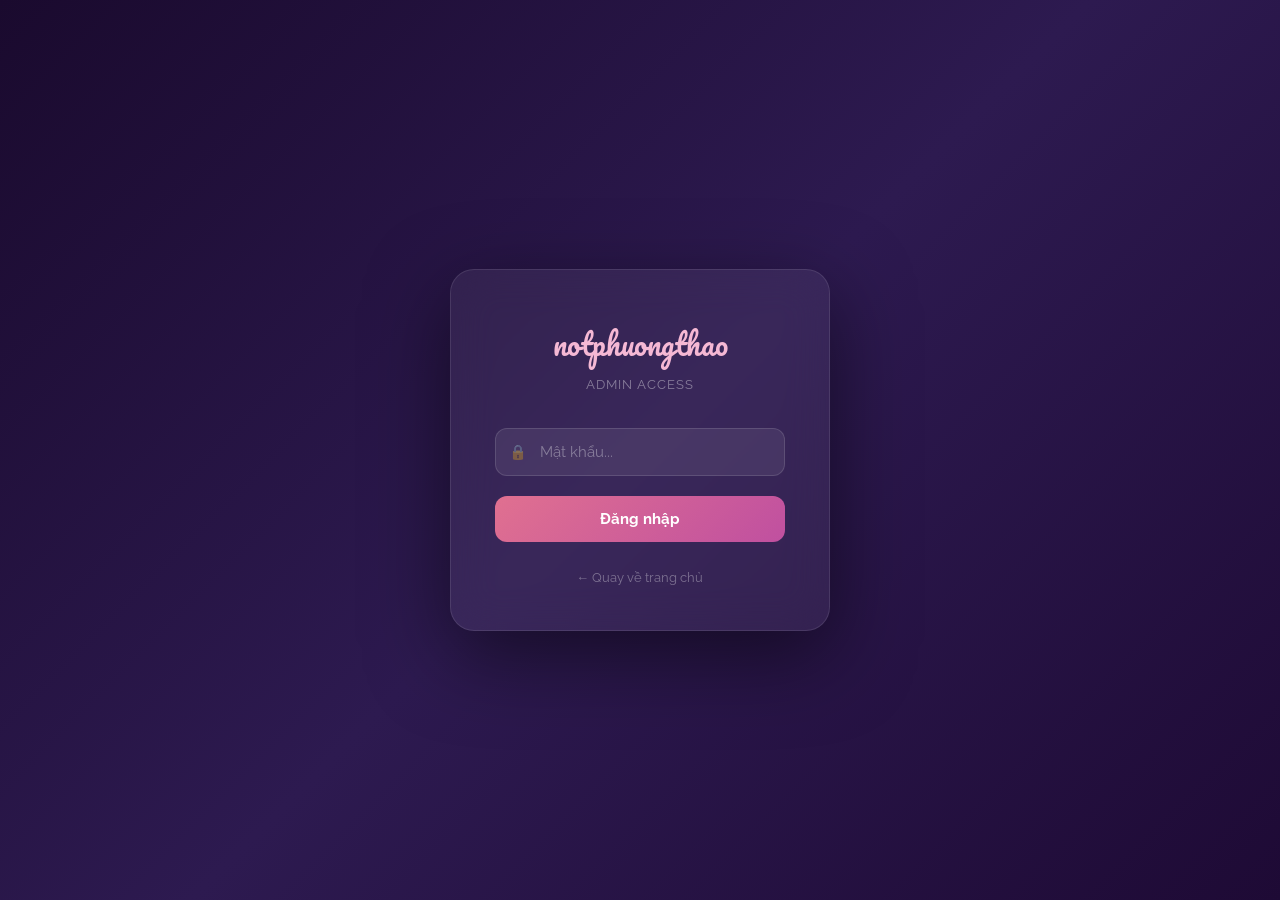
<file: login.html>
<!DOCTYPE html>
<html lang="vi">
<head>
  <meta charset="UTF-8" />
  <meta name="viewport" content="width=device-width, initial-scale=1.0" />
  <title>Đăng nhập · notphuongthao</title>
  <link href="https://fonts.googleapis.com/css2?family=Pacifico&family=Raleway:wght@400;600;700&display=swap" rel="stylesheet" />
  <style>
    *, *::before, *::after { box-sizing: border-box; margin: 0; padding: 0; }

    body {
      font-family: 'Raleway', sans-serif;
      min-height: 100vh;
      display: flex;
      align-items: center;
      justify-content: center;
      background: linear-gradient(135deg, #1a0a2e 0%, #2d1a50 50%, #1e0a35 100%);
      padding: 20px;
    }

    .login-card {
      background: rgba(255,255,255,0.06);
      backdrop-filter: blur(20px);
      border: 1px solid rgba(255,255,255,0.1);
      border-radius: 24px;
      padding: 48px 44px 44px;
      width: 100%;
      max-width: 380px;
      text-align: center;
      box-shadow: 0 24px 80px rgba(0,0,0,0.5);
    }

    .login-logo {
      font-family: 'Pacifico', cursive;
      font-size: 1.8rem;
      color: #f5b8d4;
      margin-bottom: 8px;
      display: block;
      text-decoration: none;
    }

    .login-sub {
      font-size: 0.82rem;
      color: rgba(255,255,255,0.4);
      margin-bottom: 36px;
      letter-spacing: 1px;
    }

    .input-wrap {
      position: relative;
      margin-bottom: 16px;
    }

    .input-wrap input {
      width: 100%;
      padding: 14px 16px 14px 44px;
      background: rgba(255,255,255,0.08);
      border: 1.5px solid rgba(255,255,255,0.12);
      border-radius: 12px;
      color: #fff;
      font-family: 'Raleway', sans-serif;
      font-size: 0.95rem;
      outline: none;
      transition: border-color 0.2s, background 0.2s;
    }

    .input-wrap input::placeholder { color: rgba(255,255,255,0.35); }
    .input-wrap input:focus {
      border-color: #e07090;
      background: rgba(255,255,255,0.12);
    }

    .input-wrap .icon {
      position: absolute;
      left: 14px;
      top: 50%;
      transform: translateY(-50%);
      color: rgba(255,255,255,0.35);
      font-size: 0.9rem;
      pointer-events: none;
    }

    .btn-login {
      width: 100%;
      padding: 14px;
      background: linear-gradient(135deg, #e07090, #c050a0);
      border: none;
      border-radius: 12px;
      color: #fff;
      font-family: 'Raleway', sans-serif;
      font-size: 0.95rem;
      font-weight: 700;
      cursor: pointer;
      transition: opacity 0.2s, transform 0.15s;
      margin-top: 4px;
    }
    .btn-login:hover  { opacity: 0.9; transform: translateY(-1px); }
    .btn-login:active { transform: translateY(0); }

    .error-msg {
      font-size: 0.82rem;
      color: #ff8fa8;
      margin-top: 12px;
      display: none;
    }
    .error-msg.show { display: block; }

    .back-link {
      display: inline-block;
      margin-top: 28px;
      font-size: 0.8rem;
      color: rgba(255,255,255,0.35);
      text-decoration: none;
      transition: color 0.2s;
    }
    .back-link:hover { color: rgba(255,255,255,0.65); }
  </style>
</head>
<body>

<div class="login-card">
  <a href="index.html" class="login-logo">notphuongthao</a>
  <p class="login-sub">ADMIN ACCESS</p>

  <form id="loginForm">
    <div class="input-wrap">
      <span class="icon">🔒</span>
      <input type="password" id="passInput" placeholder="Mật khẩu..." autocomplete="current-password" required />
    </div>
    <button type="submit" class="btn-login">Đăng nhập</button>
    <p class="error-msg" id="errMsg">Sai mật khẩu rồi! Thử lại nhé 🙈</p>
  </form>

  <a href="index.html" class="back-link">← Quay về trang chủ</a>
</div>

<script>
  const ADMIN_KEY   = 'npt_isAdmin';
  const PASS_KEY    = 'npt_adminPass';
  const DEFAULT_PASS = '14101999';

  // Already logged in → redirect immediately
  if (localStorage.getItem(ADMIN_KEY) === '1') {
    location.href = 'index.html';
  }

  document.getElementById('loginForm').addEventListener('submit', e => {
    e.preventDefault();
    const pass    = document.getElementById('passInput').value;
    const correct = localStorage.getItem(PASS_KEY) || DEFAULT_PASS;
    if (pass === correct) {
      localStorage.setItem(ADMIN_KEY, '1');
      location.href = 'index.html';
    } else {
      document.getElementById('errMsg').classList.add('show');
      document.getElementById('passInput').value = '';
      document.getElementById('passInput').focus();
    }
  });
</script>
</body>
</html>
</file>
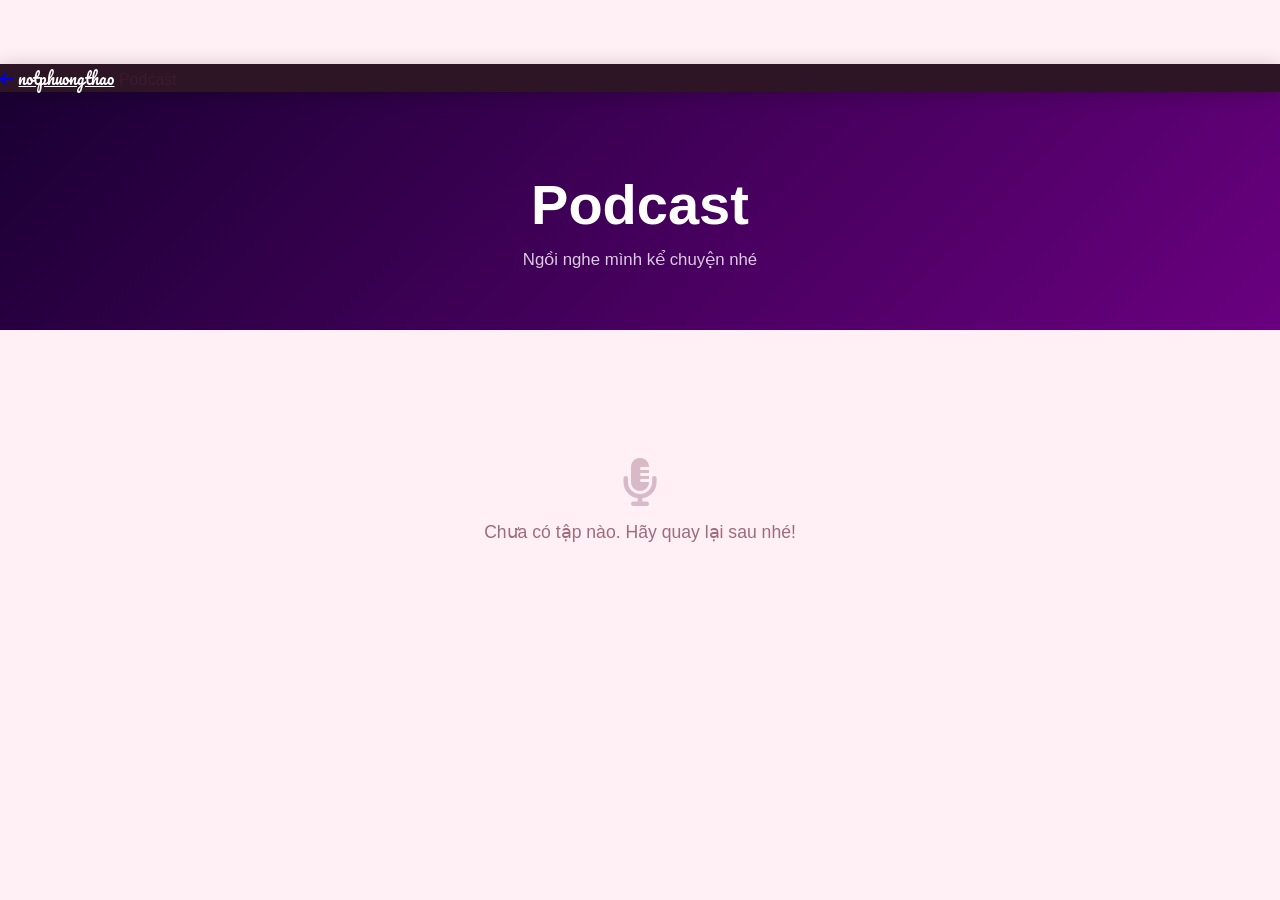
<file: podcast.html>
<!DOCTYPE html>
<html lang="vi">
<head>
  <meta charset="UTF-8" />
  <meta name="viewport" content="width=device-width, initial-scale=1.0" />
  <title>Podcast — notphuongthao</title>
  <link rel="stylesheet" href="style.css" />
  <link href="https://fonts.googleapis.com/css2?family=Pacifico&family=Raleway:wght@300;400;600;700;900&family=Playfair+Display:ital,wght@0,400;0,700;1,400&display=swap" rel="stylesheet" />
  <link rel="stylesheet" href="https://cdnjs.cloudflare.com/ajax/libs/font-awesome/6.5.0/css/all.min.css" />
</head>
<body class="sub-page">

  <!-- Sub-page Header -->
  <header class="sub-header">
    <a href="index.html" class="sub-back"><i class="fas fa-arrow-left"></i></a>
    <a href="index.html" class="sub-logo sig-script">notphuongthao</a>
    <span class="sub-page-label">Podcast</span>
  </header>

  <!-- Hero Banner -->
  <section class="sub-hero sub-hero--podcast">
    <div class="sub-hero-content">
      <h1 class="sub-hero-title">Podcast</h1>
      <p class="sub-hero-sub">Ngồi nghe mình kể chuyện nhé</p>
    </div>
  </section>

  <!-- Episode List -->
  <main class="sub-main">
    <div class="episode-list" id="episodeList"></div>
    <div class="empty-state hidden" id="emptyState">
      <i class="fas fa-microphone-alt"></i>
      <p>Chưa có tập nào. Hãy quay lại sau nhé!</p>
    </div>
  </main>

  <script src="pages.js"></script>
</body>
</html>
</file>
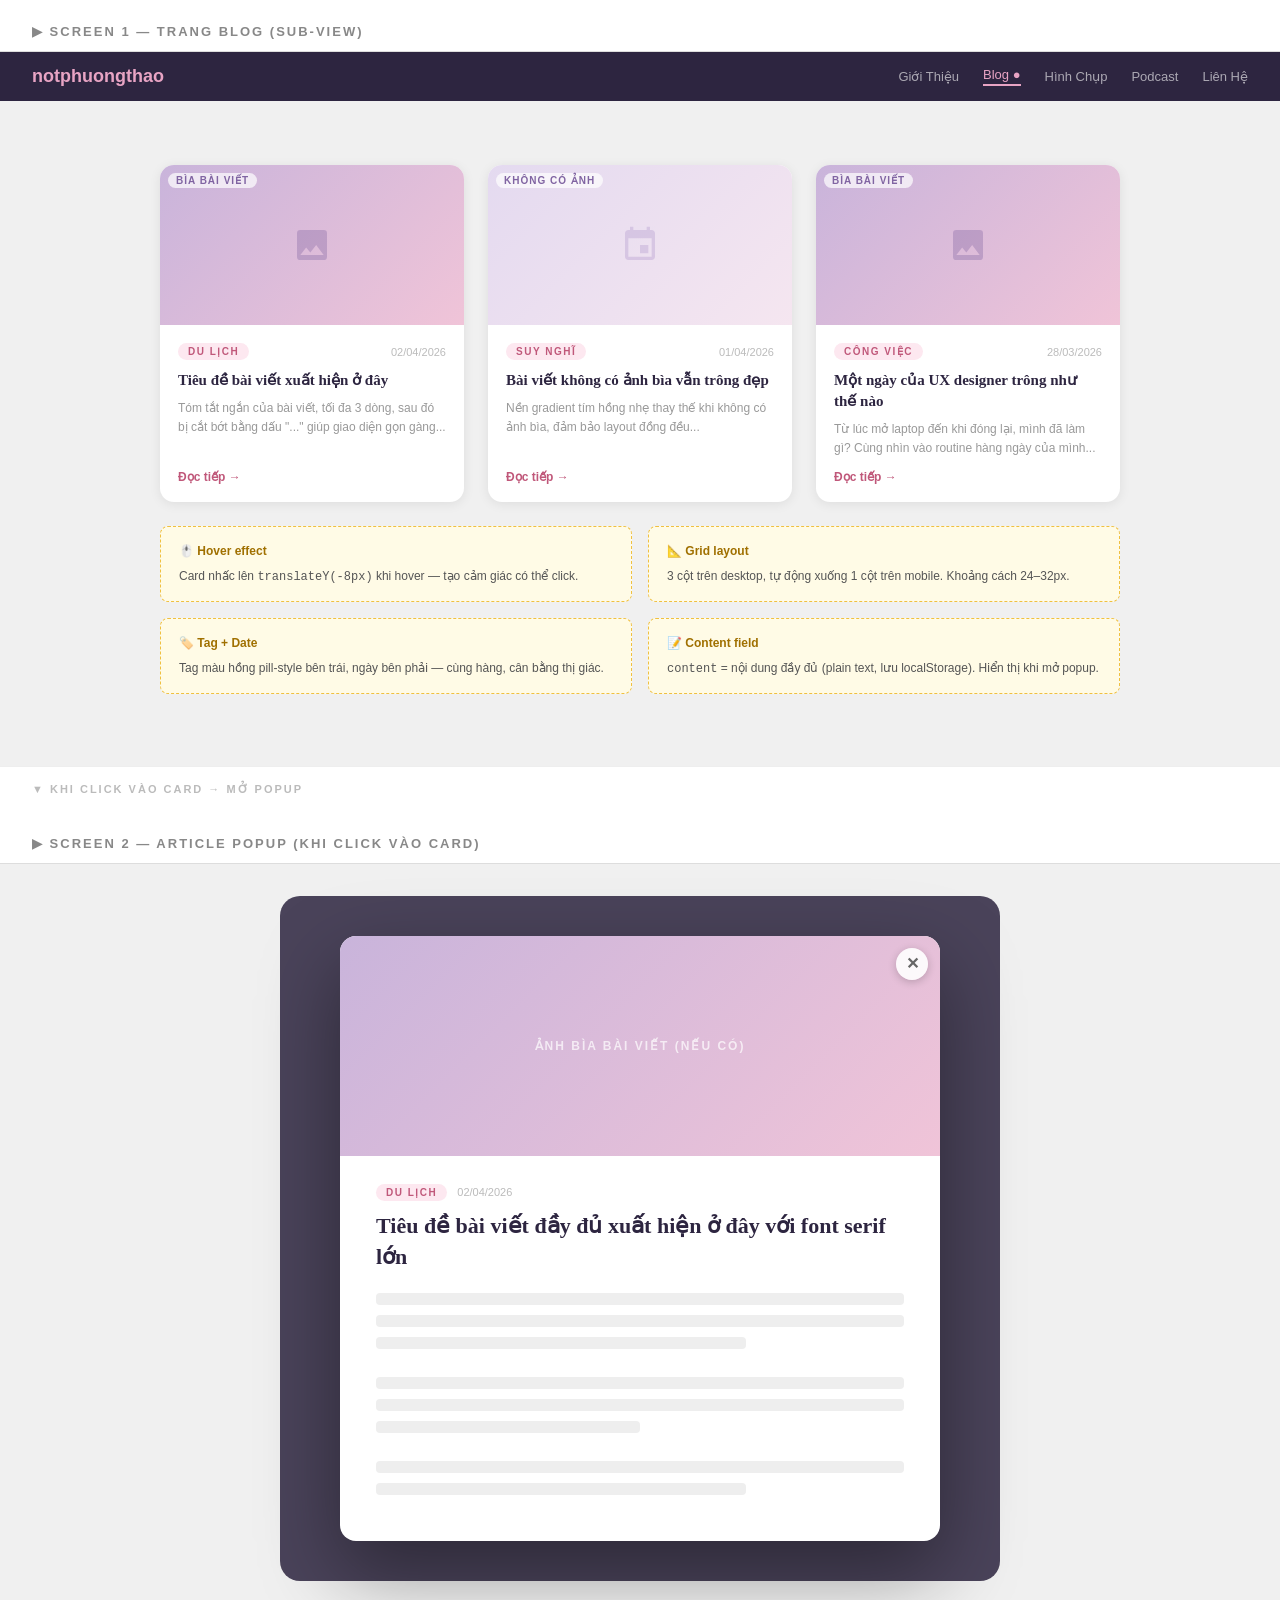
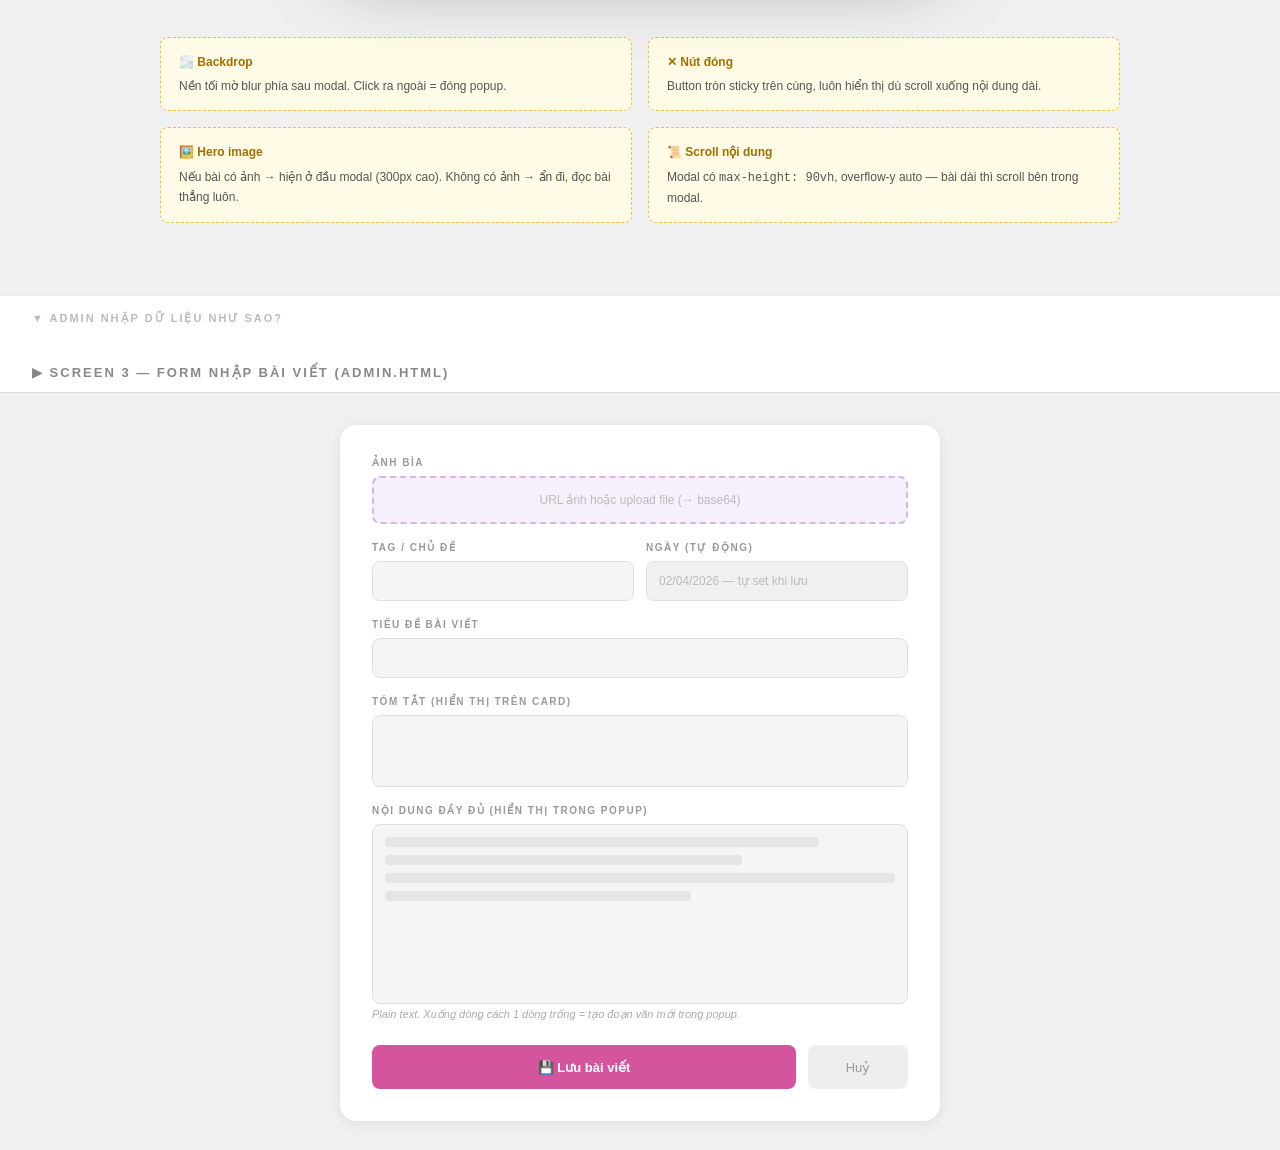
<file: wireframe-blog.html>
<!DOCTYPE html>
<html lang="vi">
<head>
<meta charset="UTF-8">
<meta name="viewport" content="width=device-width, initial-scale=1.0">
<title>Wireframe — Blog Section</title>
<style>
  * { box-sizing: border-box; margin: 0; padding: 0; }
  body { font-family: 'Segoe UI', sans-serif; background: #f0f0f0; color: #333; }

  /* ── LABEL UTIL ── */
  .label {
    font-size: 10px; font-weight: 700; letter-spacing: 1.5px;
    text-transform: uppercase; color: #999; margin-bottom: 8px;
  }
  .note {
    font-size: 11px; color: #aaa; font-style: italic; margin-top: 4px;
  }

  /* ── SECTION TITLE ── */
  h2 { font-size: 13px; font-weight: 700; letter-spacing: 2px; text-transform: uppercase;
       color: #888; padding: 24px 32px 12px; border-bottom: 1px solid #ddd; background: #fff; }

  /* ══ SCREEN 1: BLOG PAGE ══ */
  .screen { padding: 32px; }

  /* sub-header bar */
  .sub-header {
    background: #2d2540;
    color: #fff;
    padding: 14px 32px;
    display: flex; align-items: center; gap: 24px;
    font-size: 13px; margin-bottom: 32px;
  }
  .sub-header .logo { font-size: 18px; font-weight: 700; color: #e8a4c4; margin-right: auto; }
  .sub-header .nav-item { opacity: 0.6; }
  .sub-header .nav-item.active { opacity: 1; color: #e8a4c4; border-bottom: 2px solid #e8a4c4; padding-bottom: 2px; }

  /* blog grid */
  .blog-grid {
    display: grid;
    grid-template-columns: repeat(3, 1fr);
    gap: 24px;
    max-width: 960px;
    margin: 0 auto;
  }

  .blog-card {
    background: #fff;
    border-radius: 14px;
    overflow: hidden;
    box-shadow: 0 2px 12px rgba(0,0,0,0.08);
    display: flex; flex-direction: column;
    cursor: pointer;
    transition: transform 0.2s;
  }
  .blog-card:hover { transform: translateY(-6px); }

  /* card image zone */
  .card-img {
    height: 160px;
    background: #d9cfe8;
    display: flex; align-items: center; justify-content: center;
    position: relative; flex-shrink: 0;
  }
  .card-img.has-image { background: linear-gradient(135deg,#c9b4db,#f0c4d8); }
  .card-img.no-image  { background: linear-gradient(135deg,#e4daf0,#f5e6f0); }
  .card-img svg { opacity: 0.35; }
  .img-label {
    position: absolute; top: 8px; left: 8px;
    background: rgba(255,255,255,0.7);
    font-size: 10px; font-weight: 700; letter-spacing: 1px;
    padding: 2px 8px; border-radius: 50px; color: #8064a2;
  }

  /* card body */
  .card-body { padding: 18px; flex: 1; display: flex; flex-direction: column; }
  .card-top { display: flex; align-items: center; justify-content: space-between; margin-bottom: 10px; }
  .chip { background: #fde8f0; color: #c0587a; font-size: 10px; font-weight: 700;
          letter-spacing: 1.5px; text-transform: uppercase; padding: 3px 10px; border-radius: 50px; }
  .date { font-size: 11px; color: #bbb; }
  .card-title { font-size: 15px; font-weight: 700; color: #2d2540; margin-bottom: 8px;
                font-family: Georgia, serif; line-height: 1.4; }
  .card-summary { font-size: 12px; color: #999; line-height: 1.6; flex: 1; margin-bottom: 12px; }
  .read-more { color: #c0587a; font-size: 12px; font-weight: 700; }

  /* ══ DIVIDER ══ */
  .divider {
    background: #e0e0e0; height: 2px; margin: 0 32px;
    display: flex; align-items: center; justify-content: center;
  }
  .divider span {
    background: #e0e0e0; padding: 0 16px;
    font-size: 11px; letter-spacing: 2px; color: #bbb; white-space: nowrap;
  }

  /* ══ SCREEN 2: ARTICLE MODAL ══ */
  .modal-screen {
    padding: 32px;
    display: flex; justify-content: center;
  }
  .modal-backdrop {
    background: rgba(45,37,64,0.85);
    border-radius: 20px;
    width: 100%;
    max-width: 720px;
    padding: 40px;
    display: flex; justify-content: center;
  }
  .article-modal {
    background: #fff;
    border-radius: 16px;
    overflow: hidden;
    width: 100%;
    max-width: 600px;
    box-shadow: 0 30px 80px rgba(0,0,0,0.4);
    position: relative;
  }
  .modal-hero {
    height: 220px;
    background: linear-gradient(135deg, #c9b4db, #f0c4d8);
    display: flex; align-items: center; justify-content: center;
    position: relative;
  }
  .modal-hero-label {
    font-size: 12px; font-weight: 700; letter-spacing: 2px; color: rgba(255,255,255,0.7);
    text-transform: uppercase;
  }
  .close-x {
    position: absolute; top: 12px; right: 12px;
    background: rgba(255,255,255,0.9); border-radius: 50%;
    width: 32px; height: 32px; display: flex; align-items: center; justify-content: center;
    font-weight: 700; font-size: 16px; color: #666; cursor: pointer;
    box-shadow: 0 2px 8px rgba(0,0,0,0.2);
  }
  .modal-body { padding: 28px 36px 36px; }
  .modal-meta { display: flex; align-items: center; gap: 10px; margin-bottom: 10px; }
  .modal-title { font-family: Georgia, serif; font-size: 22px; color: #2d2540;
                 font-weight: 700; margin-bottom: 20px; line-height: 1.4; }
  .modal-content-line {
    height: 12px; background: #eee; border-radius: 4px; margin-bottom: 10px;
  }
  .modal-content-line.short { width: 70%; }
  .modal-content-line.shorter { width: 50%; }

  /* ══ SCREEN 3: NO IMAGE VARIANT ══ */
  .label-bar {
    background: #fff; padding: 16px 32px;
    font-size: 11px; font-weight: 700; letter-spacing: 2px;
    text-transform: uppercase; color: #bbb;
    border-top: 1px solid #eee;
  }

  /* ══ ANNOTATIONS ══ */
  .annotation-grid {
    display: grid; grid-template-columns: 1fr 1fr; gap: 16px;
    max-width: 960px; margin: 24px auto 0; padding-bottom: 40px;
  }
  .anno-box {
    background: #fffbe6; border: 1px dashed #f0c040;
    border-radius: 8px; padding: 14px 18px;
    font-size: 12px; line-height: 1.7; color: #555;
  }
  .anno-box strong { color: #a07000; display: block; margin-bottom: 4px; }

  /* responsive */
  @media (max-width: 700px) {
    .blog-grid { grid-template-columns: 1fr; }
    .annotation-grid { grid-template-columns: 1fr; }
  }
</style>
</head>
<body>

<!-- ══ SCREEN 1: BLOG PAGE ══ -->
<h2>▶ SCREEN 1 — Trang Blog (sub-view)</h2>

<!-- fake header -->
<div class="sub-header">
  <span class="logo">notphuongthao</span>
  <span class="nav-item">Giới Thiệu</span>
  <span class="nav-item active">Blog ●</span>
  <span class="nav-item">Hình Chụp</span>
  <span class="nav-item">Podcast</span>
  <span class="nav-item">Liên Hệ</span>
</div>

<div class="screen">
  <div class="blog-grid">

    <!-- CARD 1 — có ảnh + tag + date -->
    <div class="blog-card">
      <div class="card-img has-image">
        <svg width="40" height="40" viewBox="0 0 24 24" fill="#8064a2"><path d="M21 19V5a2 2 0 00-2-2H5a2 2 0 00-2 2v14a2 2 0 002 2h14a2 2 0 002-2zM8.5 13.5l2.5 3.01L14.5 12l4.5 6H5l3.5-4.5z"/></svg>
        <span class="img-label">BÌA BÀI VIẾT</span>
      </div>
      <div class="card-body">
        <div class="card-top">
          <span class="chip">Du lịch</span>
          <span class="date">02/04/2026</span>
        </div>
        <div class="card-title">Tiêu đề bài viết xuất hiện ở đây</div>
        <div class="card-summary">Tóm tắt ngắn của bài viết, tối đa 3 dòng, sau đó bị cắt bớt bằng dấu "..." giúp giao diện gọn gàng...</div>
        <span class="read-more">Đọc tiếp →</span>
      </div>
    </div>

    <!-- CARD 2 — không có ảnh -->
    <div class="blog-card">
      <div class="card-img no-image">
        <svg width="40" height="40" viewBox="0 0 24 24" fill="#b094cc"><path d="M17 12h-5v5h5v-5zM16 1v2H8V1H6v2H5c-1.11 0-1.99.9-1.99 2L3 19c0 1.1.89 2 2 2h14c1.1 0 2-.9 2-2V5c0-1.1-.9-2-2-2h-1V1h-2zm3 18H5V8h14v11z"/></svg>
        <span class="img-label">KHÔNG CÓ ẢNH</span>
      </div>
      <div class="card-body">
        <div class="card-top">
          <span class="chip">Suy nghĩ</span>
          <span class="date">01/04/2026</span>
        </div>
        <div class="card-title">Bài viết không có ảnh bìa vẫn trông đẹp</div>
        <div class="card-summary">Nền gradient tím hồng nhẹ thay thế khi không có ảnh bìa, đảm bảo layout đồng đều...</div>
        <span class="read-more">Đọc tiếp →</span>
      </div>
    </div>

    <!-- CARD 3 -->
    <div class="blog-card">
      <div class="card-img has-image">
        <svg width="40" height="40" viewBox="0 0 24 24" fill="#8064a2"><path d="M21 19V5a2 2 0 00-2-2H5a2 2 0 00-2 2v14a2 2 0 002 2h14a2 2 0 002-2zM8.5 13.5l2.5 3.01L14.5 12l4.5 6H5l3.5-4.5z"/></svg>
        <span class="img-label">BÌA BÀI VIẾT</span>
      </div>
      <div class="card-body">
        <div class="card-top">
          <span class="chip">Công việc</span>
          <span class="date">28/03/2026</span>
        </div>
        <div class="card-title">Một ngày của UX designer trông như thế nào</div>
        <div class="card-summary">Từ lúc mở laptop đến khi đóng lại, mình đã làm gì? Cùng nhìn vào routine hàng ngày của mình...</div>
        <span class="read-more">Đọc tiếp →</span>
      </div>
    </div>

  </div>

  <!-- hover note -->
  <div class="annotation-grid">
    <div class="anno-box">
      <strong>🖱️ Hover effect</strong>
      Card nhấc lên <code>translateY(-8px)</code> khi hover — tạo cảm giác có thể click.
    </div>
    <div class="anno-box">
      <strong>📐 Grid layout</strong>
      3 cột trên desktop, tự động xuống 1 cột trên mobile. Khoảng cách 24–32px.
    </div>
    <div class="anno-box">
      <strong>🏷️ Tag + Date</strong>
      Tag màu hồng pill-style bên trái, ngày bên phải — cùng hàng, cân bằng thị giác.
    </div>
    <div class="anno-box">
      <strong>📝 Content field</strong>
      <code>content</code> = nội dung đầy đủ (plain text, lưu localStorage). Hiển thị khi mở popup.
    </div>
  </div>
</div>

<!-- ══ DIVIDER ══ -->
<div class="label-bar">▼ KHI CLICK VÀO CARD → MỞ POPUP</div>

<!-- ══ SCREEN 2: ARTICLE MODAL ══ -->
<h2>▶ SCREEN 2 — Article Popup (khi click vào card)</h2>

<div class="modal-screen">
  <div class="modal-backdrop">
    <div class="article-modal">

      <!-- hero image -->
      <div class="modal-hero">
        <span class="modal-hero-label">Ảnh bìa bài viết (nếu có)</span>
        <div class="close-x">✕</div>
      </div>

      <!-- body -->
      <div class="modal-body">
        <div class="modal-meta">
          <span class="chip">Du lịch</span>
          <span class="date">02/04/2026</span>
        </div>
        <div class="modal-title">Tiêu đề bài viết đầy đủ xuất hiện ở đây với font serif lớn</div>
        <!-- fake content lines -->
        <div class="modal-content-line"></div>
        <div class="modal-content-line"></div>
        <div class="modal-content-line short"></div>
        <br>
        <div class="modal-content-line"></div>
        <div class="modal-content-line"></div>
        <div class="modal-content-line shorter"></div>
        <br>
        <div class="modal-content-line"></div>
        <div class="modal-content-line short"></div>
      </div>
    </div>
  </div>
</div>

<div class="screen" style="padding-top: 0;">
  <div class="annotation-grid">
    <div class="anno-box">
      <strong>🌫️ Backdrop</strong>
      Nền tối mờ blur phía sau modal. Click ra ngoài = đóng popup.
    </div>
    <div class="anno-box">
      <strong>✕ Nút đóng</strong>
      Button tròn sticky trên cùng, luôn hiển thị dù scroll xuống nội dung dài.
    </div>
    <div class="anno-box">
      <strong>🖼️ Hero image</strong>
      Nếu bài có ảnh → hiện ở đầu modal (300px cao). Không có ảnh → ẩn đi, đọc bài thẳng luôn.
    </div>
    <div class="anno-box">
      <strong>📜 Scroll nội dung</strong>
      Modal có <code>max-height: 90vh</code>, overflow-y auto — bài dài thì scroll bên trong modal.
    </div>
  </div>
</div>

<!-- ══ SCREEN 3: ADMIN FORM ref ══ -->
<div class="label-bar">▼ ADMIN NHẬP DỮ LIỆU NHƯ SAO?</div>
<h2>▶ SCREEN 3 — Form nhập bài viết (admin.html)</h2>

<div class="screen">
  <div style="max-width: 600px; margin: 0 auto; background: #fff; border-radius: 16px; padding: 32px; box-shadow: 0 2px 12px rgba(0,0,0,0.08);">

    <div style="margin-bottom: 18px;">
      <div class="label">Ảnh bìa</div>
      <div style="height: 48px; background: #f5f0fa; border: 2px dashed #d4b8e0; border-radius: 8px; display: flex; align-items: center; justify-content: center;">
        <span style="font-size: 12px; color: #bbb;">URL ảnh hoặc upload file (→ base64)</span>
      </div>
    </div>

    <div style="display: grid; grid-template-columns: 1fr 1fr; gap: 12px; margin-bottom: 18px;">
      <div>
        <div class="label">Tag / Chủ đề</div>
        <div style="height: 40px; background: #f5f5f5; border-radius: 8px; border: 1.5px solid #e0e0e0;"></div>
      </div>
      <div>
        <div class="label">Ngày (tự động)</div>
        <div style="height: 40px; background: #f0f0f0; border-radius: 8px; border: 1.5px solid #e0e0e0; display:flex;align-items:center;padding:0 12px;">
          <span style="font-size: 12px; color: #bbb;">02/04/2026 — tự set khi lưu</span>
        </div>
      </div>
    </div>

    <div style="margin-bottom: 18px;">
      <div class="label">Tiêu đề bài viết</div>
      <div style="height: 40px; background: #f5f5f5; border-radius: 8px; border: 1.5px solid #e0e0e0;"></div>
    </div>

    <div style="margin-bottom: 18px;">
      <div class="label">Tóm tắt (hiển thị trên card)</div>
      <div style="height: 72px; background: #f5f5f5; border-radius: 8px; border: 1.5px solid #e0e0e0;"></div>
    </div>

    <div style="margin-bottom: 24px;">
      <div class="label">Nội dung đầy đủ (hiển thị trong popup)</div>
      <div style="height: 180px; background: #f5f5f5; border-radius: 8px; border: 1.5px solid #e0e0e0; padding: 12px;">
        <div style="height: 10px; background: #e5e5e5; border-radius: 4px; margin-bottom: 8px; width: 85%;"></div>
        <div style="height: 10px; background: #e5e5e5; border-radius: 4px; margin-bottom: 8px; width: 70%;"></div>
        <div style="height: 10px; background: #e5e5e5; border-radius: 4px; margin-bottom: 8px;"></div>
        <div style="height: 10px; background: #e5e5e5; border-radius: 4px; margin-bottom: 8px; width: 60%;"></div>
      </div>
      <div class="note">Plain text. Xuống dòng cách 1 dòng trống = tạo đoạn văn mới trong popup.</div>
    </div>

    <div style="display: flex; gap: 12px;">
      <div style="flex:1; height: 44px; background: #d4549e; border-radius: 8px; display:flex;align-items:center;justify-content:center;">
        <span style="color:#fff; font-weight:700; font-size: 13px;">💾 Lưu bài viết</span>
      </div>
      <div style="width: 100px; height: 44px; background: #eee; border-radius: 8px; display:flex;align-items:center;justify-content:center;">
        <span style="color:#999; font-size: 13px;">Huỷ</span>
      </div>
    </div>
  </div>
</div>

</body>
</html>
</file>
<file: style.css>
﻿/* ===================== RESET & BASE ===================== */
*, *::before, *::after { box-sizing: border-box; margin: 0; padding: 0; }

:root {
  --berry-dark:   #2d1525;
  --berry-mid:    #5a2a42;
  --berry-soft:   #9c6070;
  --mauve:        #c99ab0;
  --pink-blush:   #f8d7e3;
  --pink-main:    #f06292;
  --pink-soft:    #fce4ec;
  --pink-pale:    #fff5f8;
  --white:        #ffffff;
  --off-white:    #fff5f8;
  --text-dark:    #2d1525;
  --text-muted:   #9c6070;
  --radius:       16px;
  --shadow:       0 8px 32px rgba(45,21,37,0.12);
  --shadow-hover: 0 16px 48px rgba(45,21,37,0.2);
  --header-h:     64px;
}

html { scroll-behavior: smooth; }

body {
  font-family: 'Nunito', sans-serif;
  background: var(--off-white);
  color: var(--text-dark);
  overflow-x: hidden;
}

.sig-script { font-family: 'Pacifico', cursive; }

/* ===================== HEADER ===================== */
.site-header {
  position: fixed;
  top: 0; left: 0; right: 0;
  height: var(--header-h);
  display: flex;
  align-items: center;
  justify-content: space-between;
  padding: 0 4%;
  z-index: 900;
  background: transparent;
  opacity: 0;
  transform: translateY(-100%);
  pointer-events: none;
  transition: background 0.4s, box-shadow 0.4s, opacity 0.4s, transform 0.4s;
}

.site-header.scrolled {
  background: rgba(45, 21, 37, 0.92);
  backdrop-filter: blur(12px);
  box-shadow: 0 2px 20px rgba(0,0,0,0.2);
  opacity: 1;
  transform: translateY(0);
  pointer-events: auto;
}

.site-header.scrolled.header-hidden {
  transform: translateY(-100%);
  opacity: 0;
  pointer-events: none;
}

.sub-header {
  background: var(--berry-dark) !important;
  box-shadow: 0 2px 20px rgba(0,0,0,0.2);
  position: relative;
}

.header-logo {
  font-family: 'Pacifico', cursive;
  font-size: 1.2rem;
  color: var(--white);
  text-decoration: none;
  flex-shrink: 0;
}

.header-nav {
  display: flex;
  gap: 4px;
  align-items: center;
  position: absolute;
  left: 50%;
  transform: translateX(-50%);
}

.nav-item {
  color: rgba(255,255,255,0.75);
  text-decoration: none;
  font-size: 0.85rem;
  font-weight: 600;
  letter-spacing: 0.5px;
  padding: 6px 14px;
  border-radius: 50px;
  transition: all 0.2s;
  white-space: nowrap;
}

.nav-item:hover,
.nav-item.active {
  color: var(--white);
  background: rgba(240,98,146,0.28);
}

.header-right {
  display: flex;
  align-items: center;
  gap: 10px;
}

.header-avatar {
  width: 38px; height: 38px;
  border-radius: 50%;
  border: 2px solid rgba(255,255,255,0.5);
  overflow: hidden;
  cursor: pointer;
}

.header-avatar img { width: 100%; height: 100%; object-fit: cover; }

.btn-admin-login {
  background: none;
  border: 1px solid rgba(255,255,255,0.25);
  color: rgba(255,255,255,0.5);
  width: 32px; height: 32px;
  border-radius: 50%;
  cursor: pointer;
  font-size: 0.75rem;
  transition: all 0.2s;
  display: flex; align-items: center; justify-content: center;
}

.btn-admin-login:hover { color: var(--pink-main); border-color: var(--pink-main); }

.admin-controls { display: flex; align-items: center; gap: 8px; }

.btn-edit-page {
  display: flex; align-items: center; gap: 6px;
  padding: 6px 14px;
  background: var(--pink-main);
  color: var(--white);
  border-radius: 50px;
  text-decoration: none;
  font-size: 0.8rem;
  font-weight: 700;
  transition: all 0.2s;
}

.btn-edit-page:hover { background: #c05070; }

.btn-logout {
  background: none;
  border: 1px solid rgba(255,255,255,0.25);
  color: rgba(255,255,255,0.6);
  width: 32px; height: 32px;
  border-radius: 50%;
  cursor: pointer;
  font-size: 0.8rem;
  transition: all 0.2s;
  display: flex; align-items: center; justify-content: center;
}

.btn-logout:hover { border-color: #e74c3c; color: #e74c3c; }

.hamburger {
  display: none;
  background: none;
  border: 1px solid rgba(255,255,255,0.3);
  color: white;
  width: 36px; height: 36px;
  border-radius: 50%;
  cursor: pointer;
  font-size: 1rem;
  align-items: center; justify-content: center;
}

.mobile-menu {
  position: fixed;
  top: 0; right: -100%;
  width: 240px; height: 100vh;
  background: var(--berry-dark);
  z-index: 950;
  display: flex; flex-direction: column;
  justify-content: center;
  align-items: flex-start;
  padding: 40px 32px;
  gap: 28px;
  transition: right 0.35s cubic-bezier(.77,0,.18,1);
  border-left: 1px solid rgba(255,255,255,0.08);
}

.mobile-menu.open { right: 0; }

.mobile-menu a {
  color: rgba(255,255,255,0.8);
  text-decoration: none;
  font-size: 1.1rem;
  font-weight: 700;
  letter-spacing: 1px;
  transition: color 0.2s;
}

.mobile-menu a:hover { color: var(--pink-soft); }

/* ===================== HERO / COVER ===================== */
.hero {
  height: clamp(200px, 33.33vh, 380px);
  min-height: 0;
  position: relative;
  overflow: hidden;
  display: flex;
  align-items: center;
  justify-content: center;
  margin-top: 0;
}

/* Ảnh bìa — lấp đầy toàn bộ khung */
.hero-cover {
  position: absolute;
  inset: 0;
  background-color: var(--berry-dark);           /* màu placeholder khi chưa có ảnh */
  background-image: var(--cover-img, none);
  background-size: cover;
  background-position: center;
  transition: background-image 0.4s ease;
}

/* Nút edit ảnh bìa — chỉ hiện khi admin */
.hero-edit-btn {
  display: none;
  position: absolute;
  bottom: 14px;
  right: 16px;
  z-index: 20;
  width: 38px; height: 38px;
  border-radius: 50%;
  background: rgba(0,0,0,0.55);
  color: #fff;
  align-items: center;
  justify-content: center;
  cursor: pointer;
  transition: background 0.2s, transform 0.2s;
  border: 1.5px solid rgba(255,255,255,0.3);
}
.hero-edit-btn.visible { display: flex; }
.hero-edit-btn:hover { background: rgba(0,0,0,0.8); transform: scale(1.1); }

/* Lớp tối overlay để chữ dễ đọc */
.hero-overlay {
  position: absolute;
  inset: 0;
  background: linear-gradient(
    to bottom,
    rgba(45, 10, 25, 0.3) 0%,
    rgba(45, 10, 25, 0.5) 60%,
    rgba(45, 10, 25, 0.72) 100%
  );
}

/* Nội dung chính giữa */
.hero-content {
  position: relative;
  z-index: 1;
  text-align: center;
  color: white;
  padding: 0 20px;
  max-width: 720px;
}

.hero-sub {
  font-size: 0.82rem;
  font-weight: 700;
  letter-spacing: 4px;
  text-transform: uppercase;
  color: var(--pink-soft);
  margin-bottom: 14px;
  opacity: 0.9;
}

.hero-name {
  font-family: "Petit Formal Script", cursive;
  font-weight: 400;
  font-style: normal;
  font-size: clamp(2.8rem, 7vw, 5.5rem);
  line-height: 1.1;
  margin-bottom: 16px;
  text-shadow: 0 4px 24px rgba(71, 70, 70, 0.4);
}

.hero-slogan {
  font-size: clamp(1rem, 2vw, 1.25rem);
  font-weight: 400;
  color: rgba(255,255,255,0.85);
  line-height: 1.6;
  margin-bottom: 32px;
}

.hero-cta {
  display: inline-block;
  padding: 13px 36px;
  border: 2px solid rgba(255,255,255,0.7);
  border-radius: 50px;
  color: white;
  text-decoration: none;
  font-size: 0.9rem;
  font-weight: 700;
  letter-spacing: 1px;
  transition: all 0.25s;
  backdrop-filter: blur(4px);
  background: rgba(255,255,255,0.1);
}

.hero-cta:hover {
  background: var(--pink-main);
  border-color: var(--pink-main);
  transform: translateY(-2px);
  box-shadow: 0 8px 24px rgba(224,112,144,0.4);
}

/* Scroll mouse indicator */
.scroll-mouse {
  position: absolute;
  bottom: 28px;
  left: 50%;
  transform: translateX(-50%);
  text-decoration: none;
  z-index: 1;
}

.mouse {
  width: 26px; height: 42px;
  border: 2px solid rgba(255,255,255,0.5);
  border-radius: 13px;
  display: flex; justify-content: center;
  padding-top: 6px;
}

.mouse-wheel {
  width: 4px; height: 8px;
  background: rgba(255,255,255,0.7);
  border-radius: 2px;
  animation: scrollWheel 1.5s ease-in-out infinite;
}

@keyframes scrollWheel {
  0%   { transform: translateY(0); opacity: 1; }
  100% { transform: translateY(10px); opacity: 0; }
}

/* ===================== SECTIONS ===================== */
.section-intro,
.section-latest-blog,
.section-latest-photos,
.section-tarot,
.section-contact {
  padding: 100px 5%;
}

.section-intro { background: var(--white); }
.section-latest-blog {
  background: linear-gradient(135deg, #fff5f8 0%, #fce4ec 100%);
}
.section-latest-photos { background: var(--white); }
.section-tarot {
  background: linear-gradient(135deg, #1a0033 0%, #3d1a2e 100%);
  color: #fff;
}
.section-contact { background: var(--pink-pale); }

/* ── Tarot Section ─────────────────────── */
.tarot-layout {
  display: grid;
  grid-template-columns: 1.4fr 1fr;
  gap: 64px;
  align-items: center;
}
.tarot-img-wrap {
  border-radius: 20px;
  overflow: hidden;
  aspect-ratio: 3 / 4;
  box-shadow: 0 16px 48px rgba(0,0,0,0.4);
}
.tarot-img-placeholder {
  width: 100%; height: 100%;
  background: rgba(255,255,255,0.06);
  border: 2px dashed rgba(255,255,255,0.2);
  border-radius: 20px;
  display: flex;
  align-items: center;
  justify-content: center;
  font-size: 3rem;
  color: rgba(255,255,255,0.25);
  min-height: 320px;
}
.tarot-img { width: 100%; height: 100%; object-fit: cover; border-radius: 20px; }
.tarot-content { display: flex; flex-direction: column; gap: 20px; }
.tarot-title {
  font-family: 'Playfair Display', serif;
  font-size: 1.6rem;
  line-height: 1.4;
  color: #fff;
}
.tarot-summary {
  font-size: 1rem;
  line-height: 1.8;
  color: rgba(255,255,255,0.78);
}
.tarot-summary strong { color: #f48fb1; }
.tarot-meta {
  display: flex;
  align-items: center;
  gap: 20px;
  margin-top: 16px;
}
.section-tarot .section-tag { color: rgba(255,255,255,0.5); border-color: rgba(255,255,255,0.15); background: rgba(255,255,255,0.05); }

/* ── Latest Blog Layout ─────────────────── */
.latest-blog-layout {
  display: grid;
  grid-template-columns: 0.65fr 1.35fr;
  gap: 80px;
  align-items: center;
}

.latest-blog-content {
  display: flex;
  flex-direction: column;
  gap: 16px;
  text-align: right;
  align-items: flex-end;
}

.latest-blog-tag {
  font-size: 0.85rem;
  font-weight: 700;
  color: var(--pink-main);
  letter-spacing: 1px;
  text-transform: uppercase;
}

.latest-blog-title {
  font-size: 2rem;
  font-weight: 700;
  color: var(--text-dark);
  line-height: 1.3;
  display: -webkit-box;
  -webkit-line-clamp: 2;
  -webkit-box-orient: vertical;
  overflow: hidden;
}

.latest-blog-summary {
  font-size: 1rem;
  color: var(--text-muted);
  line-height: 1.6;
  margin-top: 8px;
  text-align: justify;
}

.latest-blog-meta {
  display: flex;
  align-items: center;
  gap: 20px;
  margin-top: 16px;
}

.latest-blog-date {
  font-size: 0.9rem;
  color: var(--text-muted);
}

.btn-read-more {
  display: inline-block;
  padding: 11px 28px;
  background: var(--pink-main);
  color: white;
  text-decoration: none;
  border-radius: 50px;
  font-weight: 600;
  font-size: 0.9rem;
  transition: all 0.3s;
  width: fit-content;
}

.btn-read-more:hover {
  background: #ec407a;
  transform: translateX(4px);
}

.latest-blog-img-wrap {
  width: 100%;
  height: 100%;
  border-radius: var(--radius);
  overflow: hidden;
  box-shadow: var(--shadow);
  aspect-ratio: 1 / 1;
}

.latest-blog-img {
  width: 100%;
  height: 100%;
  object-fit: cover;
  display: block;
}

/* Latest Photos Section */
.latest-photos-layout {
  display: grid;
  grid-template-columns: 1.35fr 0.65fr;
  gap: 80px;
  align-items: center;
}

.latest-photos-content {
  display: flex;
  flex-direction: column;
  gap: 16px;
  text-align: left;
  align-items: flex-start;
}

.latest-photos-title {
  font-size: 2rem;
  font-weight: 700;
  color: var(--text-dark);
  line-height: 1.3;
  display: -webkit-box;
  -webkit-line-clamp: 2;
  -webkit-box-orient: vertical;
  overflow: hidden;
}

.latest-photos-summary {
  font-size: 1rem;
  color: var(--text-muted);
  line-height: 1.6;
  margin-top: 8px;
  text-align: justify;
}

.latest-photos-meta {
  display: flex;
  align-items: center;
  gap: 20px;
  margin-top: 16px;
}

.latest-photos-date {
  font-size: 0.9rem;
  color: var(--text-muted);
}

.btn-view-more {
  display: inline-block;
  padding: 11px 28px;
  background: var(--pink-main);
  color: white;
  text-decoration: none;
  border-radius: 50px;
  font-weight: 600;
  font-size: 0.9rem;
  transition: all 0.3s;
  width: fit-content;
}

.btn-view-more:hover {
  background: #ec407a;
  transform: translateX(4px);
}

.latest-photos-img-wrap {
  width: 100%;
  height: 100%;
  border-radius: var(--radius);
  overflow: hidden;
  box-shadow: var(--shadow);
  aspect-ratio: 1 / 1;
}

.latest-photos-img {
  width: 100%;
  height: 100%;
  object-fit: cover;
  display: block;
  cursor: pointer;
}

.latest-blog-img {
  width: 100%;
  height: 100%;
  object-fit: cover;
}

.section-inner { max-width: 1100px; margin: 0 auto; }

.section-tag {
  display: block;
  font-size: 0.78rem;
  font-weight: 700;
  letter-spacing: 3px;
  color: var(--pink-main);
  text-transform: uppercase;
  margin-bottom: 10px;
}

.section-title {
  font-family: 'Nunito', sans-serif;
  font-size: clamp(1.5rem, 3.5vw, 2.2rem);
  color: var(--text-dark);
  margin-bottom: 8px;
}

.section-name {
  font-size: 1.1rem;
  font-weight: 700;
  color: var(--pink-main);
  margin-bottom: 8px;
}

.intro-bio {
  font-size: 0.95rem;
  color: var(--text-muted);
  line-height: 1.8;
  margin-bottom: 0;
  text-align: justify;
}

/* Intro name & slogan */
.intro-fullname {
  font-family: 'Nunito', sans-serif;
  font-size: clamp(1.6rem, 3vw, 2.4rem);
  color: var(--text-dark);
  margin-bottom: 4px;
}

.intro-slogan {
  font-size: 0.95rem;
  font-style: italic;
  color: var(--pink-main);
  margin-bottom: 24px;
  opacity: 0.85;
  text-align: justify;
}

/* Info rows */
.info-rows {
  display: grid;
  grid-template-columns: 1fr 1fr;
  gap: 10px 20px;
}

.info-row {
  display: flex;
  align-items: flex-end;
  gap: 8px;
  font-size: 0.9rem;
  padding-bottom: 8px;
  border-bottom: 1px solid rgba(180,140,220,0.15);
}

.info-icon {
  font-size: 1rem;
  flex-shrink: 0;
  width: 22px;
  text-align: center;
  line-height: 1;
  padding-bottom: 1px;
}

.info-text {
  display: flex;
  flex-direction: column;
  gap: 1px;
  min-width: 0;
}

.info-label {
  font-size: 0.72rem;
  font-weight: 700;
  text-transform: uppercase;
  letter-spacing: 0.4px;
  color: var(--pink-main);
  white-space: nowrap;
}

.info-value {
  font-size: 0.88rem;
  color: var(--text-dark);
  font-weight: 500;
  white-space: nowrap;
  overflow: hidden;
  text-overflow: ellipsis;
}

/* Intro layout: avatar + text side by side */
.intro-layout {
  display: flex;
  align-items: center;
  gap: 48px;
  margin-bottom: 48px;
}

.intro-avatar-wrap {
  flex-shrink: 0;
  position: relative;
  width: 200px;
  height: 200px;
}

.intro-avatar {
  width: 200px;
  height: 200px;
  border-radius: 50%;
  object-fit: cover;
  border: 4px solid var(--pink-soft);
  box-shadow: 0 8px 30px rgba(180,80,140,0.18);
  display: none;
}

.intro-avatar.loaded {
  display: block;
}

.intro-avatar-placeholder {
  width: 200px;
  height: 200px;
  border-radius: 50%;
  background: var(--pink-soft);
  border: 4px dashed var(--pink-main);
  display: flex;
  align-items: center;
  justify-content: center;
  font-size: 3.5rem;
  color: var(--pink-main);
  opacity: 0.6;
}

.intro-avatar-placeholder.hidden { display: none; }

/* Nút edit avatar — chỉ hiện khi admin */
.avatar-edit-btn {
  display: none;
  position: absolute;
  bottom: 6px;
  right: 6px;
  width: 36px; height: 36px;
  border-radius: 50%;
  background: rgba(0,0,0,0.6);
  border: 1.5px solid rgba(255,255,255,0.35);
  color: #fff;
  align-items: center;
  justify-content: center;
  cursor: pointer;
  font-size: 0.85rem;
  transition: background 0.2s, transform 0.2s;
  z-index: 5;
}
.avatar-edit-btn.visible { display: flex; }
.avatar-edit-btn:hover { background: rgba(0,0,0,0.85); transform: scale(1.1); }

.intro-text { flex: 1; min-width: 0; position: relative; }

.intro-text-header {
  display: block;
}

.intro-edit-btn {
  background: none;
  border: 1px solid rgba(144,60,90,0.4);
  color: var(--berry-mid, #5a2a42);
  width: 30px; height: 30px;
  border-radius: 50%;
  cursor: pointer;
  font-size: 0.75rem;
  position: absolute;
  top: -4px;
  right: 0;
  display: flex;
  align-items: center;
  justify-content: center;
  flex-shrink: 0;
  transition: background 0.2s, color 0.2s;
}

/* Override for button in contact-info */
.contact-info .intro-edit-btn {
  position: static;
  margin-top: 0;
  align-self: flex-start;
}

.intro-edit-btn:hover { background: var(--berry-mid, #5a2a42); color: #fff; }
.intro-edit-btn.hidden { display: none; }

/* Dynamic info row (add/delete when admin) */
.btn-add-row {
  margin-top: 10px;
  background: none;
  border: 1px dashed rgba(74,53,96,0.5);
  color: var(--purple-mid, #6b4a7a);
  padding: 7px 16px;
  border-radius: 8px;
  cursor: pointer;
  font-size: 0.85rem;
  width: 100%;
  transition: background 0.15s;
}
.btn-add-row:hover { background: rgba(74,53,96,0.08); }

.ie-row-item {
  display: grid;
  grid-template-columns: 64px 1fr 1fr auto;
  gap: 8px;
  align-items: center;
  margin-bottom: 8px;
}
.ie-row-item input {
  padding: 7px 10px;
  border: 1px solid #ddd;
  border-radius: 8px;
  font-size: 0.85rem;
  outline: none;
  transition: border-color 0.2s;
}
.ie-row-item input:focus { border-color: var(--purple-mid, #6b4a7a); }
.ie-row-del {
  background: none;
  border: none;
  color: #e74c3c;
  cursor: pointer;
  font-size: 1rem;
  padding: 4px;
  border-radius: 6px;
  transition: background 0.15s;
}
.ie-row-del:hover { background: rgba(231,76,60,0.1); }

/* ── Intro Editor Modal (redesigned) ── */
.ie-modal {
  background: #fff;
  border-radius: 24px;
  width: 100%;
  max-width: 520px;
  max-height: 90vh;
  display: flex;
  flex-direction: column;
  box-shadow: 0 32px 80px rgba(80,20,100,0.22);
  animation: modalIn 0.28s cubic-bezier(0.34,1.56,0.64,1);
  overflow: hidden;
}

.ie-modal-header {
  display: flex;
  align-items: center;
  gap: 14px;
  padding: 22px 22px 18px;
  background: linear-gradient(135deg, #f9eef6 0%, #ede4f8 100%);
  border-bottom: 1px solid #ecdff5;
  flex-shrink: 0;
}

.ie-modal-header-icon {
  width: 44px; height: 44px;
  background: linear-gradient(135deg, #e070a0, #b048c0);
  border-radius: 14px;
  display: flex; align-items: center; justify-content: center;
  color: #fff;
  font-size: 1.1rem;
  flex-shrink: 0;
  box-shadow: 0 4px 16px rgba(180,60,180,0.3);
}

.ie-modal-title {
  font-size: 1.05rem;
  font-weight: 700;
  color: #2d1040;
}

.ie-modal-sub {
  font-size: 0.78rem;
  color: #9070a8;
  margin-top: 2px;
}

.ie-close-btn {
  margin-left: auto;
  background: rgba(255,255,255,0.7);
  border: none;
  width: 32px; height: 32px;
  border-radius: 50%;
  color: #a080b8;
  font-size: 0.9rem;
  cursor: pointer;
  display: flex; align-items: center; justify-content: center;
  transition: background 0.2s, color 0.2s;
  flex-shrink: 0;
}
.ie-close-btn:hover { background: #fff; color: #6030a0; }

.ie-modal-body {
  padding: 20px 22px;
  overflow-y: auto;
  flex: 1;
  display: flex;
  flex-direction: column;
  gap: 20px;
}

.ie-section {
  display: flex;
  flex-direction: column;
  gap: 10px;
}

.ie-section-label {
  font-size: 0.75rem;
  font-weight: 700;
  text-transform: uppercase;
  letter-spacing: 0.6px;
  color: #9060b8;
  display: flex;
  align-items: center;
  gap: 6px;
}

.ie-rows-hint {
  font-size: 0.78rem;
  color: #b8a0c8;
  margin-top: -4px;
}

.ie-text-input {
  width: 100%;
  padding: 11px 14px;
  border: 1.5px solid #e4d8f4;
  border-radius: 12px;
  font-size: 0.95rem;
  color: #2d1040;
  outline: none;
  font-family: 'Nunito', sans-serif;
  font-weight: 600;
  transition: border-color 0.2s, box-shadow 0.2s;
  box-sizing: border-box;
  background: #fdf8ff;
}
.ie-text-input:focus {
  border-color: #c060c0;
  box-shadow: 0 0 0 3px rgba(192,96,192,0.12);
}

/* Row cards */
.ie-row-card {
  display: flex;
  align-items: center;
  gap: 8px;
  background: #faf6ff;
  border: 1.5px solid #ece0f8;
  border-radius: 14px;
  padding: 10px 10px 10px 12px;
  transition: border-color 0.2s;
}
.ie-row-card:focus-within {
  border-color: #c060c0;
  box-shadow: 0 0 0 3px rgba(192,96,192,0.1);
}

.ie-row-icon-input {
  width: 44px;
  text-align: center;
  font-size: 1.3rem;
  padding: 4px;
  border: 1.5px solid #e4d8f4;
  border-radius: 10px;
  background: #fff;
  outline: none;
  cursor: text;
  flex-shrink: 0;
  transition: border-color 0.2s;
}
.ie-row-icon-input:focus { border-color: #c060c0; }

.ie-row-fields {
  display: flex;
  flex-direction: column;
  gap: 5px;
  flex: 1;
  min-width: 0;
}

.ie-row-field-input {
  width: 100%;
  padding: 6px 10px;
  border: 1.5px solid #e4d8f4;
  border-radius: 8px;
  font-size: 0.84rem;
  font-family: 'Nunito', sans-serif;
  color: #2d1040;
  background: #fff;
  outline: none;
  transition: border-color 0.2s;
  box-sizing: border-box;
}
.ie-row-field-input:focus { border-color: #c060c0; }
.ie-row-field-input::placeholder { color: #cbb8dc; }

.ie-row-del-btn {
  background: none;
  border: none;
  color: #d08090;
  cursor: pointer;
  width: 30px; height: 30px;
  border-radius: 50%;
  display: flex; align-items: center; justify-content: center;
  font-size: 0.85rem;
  transition: background 0.2s, color 0.2s;
  flex-shrink: 0;
}
.ie-row-del-btn:hover { background: #fde8ec; color: #e03050; }

.ie-add-btn {
  display: flex;
  align-items: center;
  justify-content: center;
  gap: 8px;
  padding: 10px;
  background: none;
  border: 2px dashed #dccef0;
  border-radius: 14px;
  color: #a070c0;
  font-size: 0.87rem;
  font-family: 'Nunito', sans-serif;
  font-weight: 600;
  cursor: pointer;
  transition: background 0.2s, border-color 0.2s, color 0.2s;
  width: 100%;
}
.ie-add-btn:hover {
  background: #f5eeff;
  border-color: #c060c0;
  color: #9040b0;
}

.ie-modal-footer {
  display: flex;
  justify-content: flex-end;
  align-items: center;
  gap: 10px;
  padding: 14px 22px 18px;
  border-top: 1px solid #f0e8fa;
  flex-shrink: 0;
}

.ie-btn-cancel {
  padding: 10px 20px;
  background: #f3eef8;
  border: none;
  border-radius: 50px;
  color: #8060a0;
  font-family: 'Nunito', sans-serif;
  font-size: 0.9rem;
  font-weight: 600;
  cursor: pointer;
  transition: background 0.2s;
}
.ie-btn-cancel:hover { background: #ece0f5; }

.ie-btn-save {
  padding: 10px 24px;
  background: linear-gradient(135deg, #e070a0, #b048c0);
  border: none;
  border-radius: 50px;
  color: #fff;
  font-family: 'Nunito', sans-serif;
  font-size: 0.9rem;
  font-weight: 700;
  cursor: pointer;
  display: flex;
  align-items: center;
  gap: 8px;
  box-shadow: 0 4px 16px rgba(180,60,180,0.3);
  transition: opacity 0.2s, transform 0.15s;
}
.ie-btn-save:hover { opacity: 0.9; transform: translateY(-1px); }
.ie-btn-save:disabled { opacity: 0.6; cursor: not-allowed; transform: none; }

/* ── Responsive: MacBook 13" / small laptops (≤1280px) ── */
@media (max-width: 1280px) {
  .header-nav {
    gap: 0;
  }
  .nav-item {
    font-size: 0.8rem;
    padding: 6px 10px;
    letter-spacing: 0;
  }
  .section-intro,
  .section-contact {
    padding: 72px 5%;
  }
  .intro-layout {
    gap: 32px;
  }
  .intro-avatar-wrap,
  .intro-avatar,
  .intro-avatar-placeholder {
    width: 160px;
    height: 160px;
  }
  .intro-fullname {
    font-size: clamp(1.4rem, 2.5vw, 2rem);
  }
}

/* ── Responsive: tablet/mobile (≤960px) ── */
@media (max-width: 960px) {
  .header-nav { display: none; }
  .hamburger  { display: flex; }
  .section-intro,
  .section-contact {
    padding: 60px 5%;
  }
}

@media (max-width: 680px) {
  .intro-layout {
    flex-direction: column;
    align-items: center;
    text-align: center;
    gap: 28px;
  }
  .intro-bio { margin: 0 auto; }
}

/* Hobby grid */
.hobby-grid {
  display: grid;
  grid-template-columns: repeat(auto-fit, minmax(200px, 1fr));
  gap: 24px;
}

.hobby-card {
  background: var(--off-white);
  border: 1.5px solid #f0eaf4;
  border-radius: var(--radius);
  padding: 32px 24px;
  text-align: center;
  transition: all 0.3s;
  cursor: default;
}

.hobby-card:hover {
  transform: translateY(-6px);
  box-shadow: var(--shadow-hover);
  border-color: var(--pink-soft);
}

.hobby-icon { font-size: 2.2rem; margin-bottom: 12px; }
.hobby-card h3 { font-family: 'Nunito', sans-serif; font-size: 1.1rem; color: var(--pink-main); margin-bottom: 8px; }
.hobby-card p { font-size: 0.9rem; color: var(--text-muted); line-height: 1.6; }

/* Contact */
.contact-layout {
  display: grid;
  grid-template-columns: 1fr auto;
  gap: 40px;
  align-items: start;
  margin-top: 32px;
}

.contact-form { display: flex; flex-direction: column; gap: 14px; }

.contact-form input,
.contact-form textarea {
  width: 100%;
  padding: 13px 16px;
  border: 1.5px solid #e8dff0;
  border-radius: var(--radius);
  font-family: 'Nunito', sans-serif;
  font-size: 0.95rem;
  background: var(--white);
  color: var(--text-dark);
  outline: none;
  transition: border-color 0.2s;
}

.contact-form input:focus,
.contact-form textarea:focus { border-color: var(--pink-main); }
.contact-form textarea { resize: vertical; }

.btn-send {
  display: inline-flex;
  align-items: center;
  justify-content: center;
  padding: 13px 28px;
  background: var(--pink-main);
  color: var(--white);
  border: none;
  border-radius: 50px;
  font-family: 'Nunito', sans-serif;
  font-size: 0.9rem;
  font-weight: 700;
  cursor: pointer;
  transition: all 0.25s;
  box-shadow: 0 4px 16px rgba(240,98,146,0.3);
}

.btn-send:hover { background: #ec407a; transform: translateY(-2px); box-shadow: 0 8px 24px rgba(240,98,146,0.45); }

.contact-info {
  min-width: 200px;
  background: linear-gradient(160deg, #3d1a2e, #8b3a5a);
  border-radius: var(--radius);
  padding: 28px 24px;
  color: rgba(255,255,255,0.9);
}

.contact-info p { font-size: 0.9rem; font-weight: 600; margin-bottom: 8px; }

.contact-info-row { margin-bottom: 14px; display: flex; align-items: baseline; gap: 8px; }
.contact-info-label {
  font-size: 0.78rem;
  font-weight: 700;
  letter-spacing: 0.5px;
  text-transform: uppercase;
  color: rgba(255,255,255,0.9);
  white-space: nowrap;
}
.contact-info-row p { margin-bottom: 0; }

.socials-row { display: flex; gap: 10px; margin-top: 16px; }

.soc-btn {
  width: 38px; height: 38px;
  border-radius: 50%;
  background: rgba(255,255,255,0.12);
  border: 1px solid rgba(255,255,255,0.2);
  display: flex; align-items: center; justify-content: center;
  color: white;
  font-size: 0.9rem;
  text-decoration: none;
  transition: all 0.2s;
}

.soc-btn:hover { background: var(--pink-main); border-color: var(--pink-main); }

/* ===================== FOOTER ===================== */
footer {
  text-align: center;
  padding: 28px;
  background: rgba(45, 21, 37, 0.92);
  backdrop-filter: blur(12px);
  color: rgba(255,255,255,0.7);
  font-size: 0.9rem;
}

/* ===================== LOGIN MODAL ===================== */
.modal-overlay {
  position: fixed;
  inset: 0;
  background: rgba(45,21,37,0.55);
  backdrop-filter: blur(6px);
  z-index: 1100;
  display: flex;
  align-items: center;
  justify-content: center;
  padding: 20px;
}

.modal-box {
  background: var(--white);
  border-radius: 20px;
  padding: 40px 36px;
  max-width: 380px;
  width: 100%;
  position: relative;
  box-shadow: 0 20px 60px rgba(45,37,64,0.25);
}

.modal-box h3 { font-family: 'Nunito', sans-serif; font-size: 1.5rem; margin-bottom: 6px; }
.modal-sub    { font-size: 0.9rem; color: var(--text-muted); margin-bottom: 24px; }

.modal-close {
  position: absolute;
  top: 16px; right: 16px;
  background: none; border: none;
  font-size: 1.1rem; color: var(--text-muted);
  cursor: pointer; transition: color 0.2s;
}

.modal-close:hover { color: var(--text-dark); }

.modal-box input {
  width: 100%; padding: 12px 16px;
  border: 1.5px solid #e8dff0;
  border-radius: var(--radius);
  font-family: 'Nunito', sans-serif;
  font-size: 0.95rem;
  color: var(--text-dark);
  outline: none;
  margin-bottom: 14px;
  transition: border-color 0.2s;
}

.modal-box input:focus { border-color: var(--pink-main); }

.login-error {
  color: #e74c3c;
  font-size: 0.85rem;
  margin-bottom: 10px;
  font-weight: 600;
}

/* ===================== ADMIN PAGE ===================== */
.admin-page { background: #f5f0f8; }

.auth-guard {
  min-height: 100vh;
  display: flex;
  align-items: center;
  justify-content: center;
  padding: 20px;
}

.admin-wrapper {
  display: flex;
  min-height: 100vh;
}

/* Sidebar */
.admin-sidebar {
  width: 240px;
  background: var(--purple-dark);
  display: flex;
  flex-direction: column;
  padding: 28px 0;
  position: fixed;
  top: 0; left: 0; bottom: 0;
  z-index: 100;
}

.admin-logo {
  padding: 0 24px 24px;
  border-bottom: 1px solid rgba(255,255,255,0.1);
  margin-bottom: 16px;
}

.admin-logo .sig-script { font-size: 1.1rem; color: var(--pink-soft); display: block; }
.admin-logo small { color: rgba(255,255,255,0.4); font-size: 0.75rem; letter-spacing: 1px; }

.admin-nav { flex: 1; padding: 0 12px; display: flex; flex-direction: column; gap: 4px; }

.admin-nav-btn {
  background: none;
  border: none;
  color: rgba(255,255,255,0.65);
  text-align: left;
  padding: 10px 16px;
  border-radius: 10px;
  font-family: 'Nunito', sans-serif;
  font-size: 0.9rem;
  font-weight: 600;
  cursor: pointer;
  transition: all 0.2s;
}

.admin-nav-btn:hover { background: rgba(255,255,255,0.08); color: white; }
.admin-nav-btn.active { background: var(--pink-main); color: white; }

.admin-sidebar-footer {
  padding: 16px 12px 0;
  border-top: 1px solid rgba(255,255,255,0.1);
  display: flex;
  flex-direction: column;
  gap: 8px;
}

.admin-back-btn {
  display: flex; align-items: center; gap: 8px;
  padding: 10px 16px;
  border-radius: 10px;
  color: rgba(255,255,255,0.6);
  text-decoration: none;
  font-size: 0.85rem;
  font-weight: 600;
  transition: all 0.2s;
}

.admin-back-btn:hover { background: rgba(255,255,255,0.08); color: white; }

.btn-logout-sidebar {
  background: none; border: none;
  display: flex; align-items: center; gap: 8px;
  padding: 10px 16px;
  border-radius: 10px;
  color: rgba(255,255,255,0.4);
  font-family: 'Nunito', sans-serif;
  font-size: 0.85rem;
  font-weight: 600;
  cursor: pointer;
  transition: all 0.2s;
}

.btn-logout-sidebar:hover { background: rgba(231,76,60,0.15); color: #e74c3c; }

/* Main area */
.admin-main {
  margin-left: 240px;
  flex: 1;
  padding: 40px;
  max-width: 800px;
}

.admin-panel { display: none; }
.admin-panel.active { display: block; }

.panel-title {
  font-family: 'Nunito', sans-serif;
  font-size: 1.6rem;
  color: var(--text-dark);
  margin-bottom: 32px;
  padding-bottom: 16px;
  border-bottom: 2px solid #f0eaf4;
}

.field-group {
  margin-bottom: 20px;
}

.field-group label {
  display: block;
  font-size: 0.8rem;
  font-weight: 700;
  letter-spacing: 1.5px;
  text-transform: uppercase;
  color: var(--text-muted);
  margin-bottom: 8px;
}

.field-group input,
.field-group textarea,
.field-group select {
  width: 100%;
  padding: 12px 16px;
  border: 1.5px solid #e8dff0;
  border-radius: 10px;
  font-family: 'Nunito', sans-serif;
  font-size: 0.95rem;
  color: var(--text-dark);
  background: var(--white);
  outline: none;
  transition: border-color 0.2s;
}

.field-group input:focus,
.field-group textarea:focus { border-color: var(--pink-main); }
.field-group textarea { resize: vertical; }

.upload-row {
  display: flex;
  gap: 10px;
  align-items: center;
}

.upload-row input { flex: 1; }

.btn-upload {
  display: inline-flex;
  align-items: center;
  gap: 6px;
  padding: 10px 16px;
  background: var(--off-white);
  border: 1.5px solid #e8dff0;
  border-radius: 10px;
  font-size: 0.82rem;
  font-weight: 700;
  color: var(--text-muted);
  cursor: pointer;
  white-space: nowrap;
  transition: all 0.2s;
}

.btn-upload:hover { border-color: var(--pink-main); color: var(--pink-main); }

.img-preview {
  margin-top: 10px;
  max-width: 200px;
  max-height: 160px;
  border-radius: 10px;
  object-fit: cover;
  border: 2px solid #f0eaf4;
  display: none;
}

.img-preview.show { display: block; }

.btn-save {
  display: inline-flex;
  align-items: center;
  gap: 8px;
  padding: 12px 28px;
  background: var(--pink-main);
  color: white;
  border: none;
  border-radius: 50px;
  font-family: 'Nunito', sans-serif;
  font-size: 0.9rem;
  font-weight: 700;
  cursor: pointer;
  transition: all 0.25s;
  box-shadow: 0 4px 16px rgba(224,112,144,0.3);
  margin-top: 8px;
}

.btn-save:hover { background: #ec407a; transform: translateY(-2px); box-shadow: 0 8px 24px rgba(224,112,144,0.4); }

.btn-add {
  display: inline-flex;
  align-items: center;
  gap: 8px;
  padding: 10px 20px;
  border: 2px dashed var(--pink-main);
  border-radius: 10px;
  background: transparent;
  color: var(--pink-main);
  font-family: 'Nunito', sans-serif;
  font-size: 0.88rem;
  font-weight: 700;
  cursor: pointer;
  margin-bottom: 24px;
  transition: all 0.2s;
}

.btn-add:hover { background: #fff0f5; }

.btn-cancel {
  padding: 12px 20px;
  background: none;
  border: 1.5px solid #ddd;
  border-radius: 50px;
  font-family: 'Nunito', sans-serif;
  font-size: 0.9rem;
  color: var(--text-muted);
  cursor: pointer;
  margin-top: 8px;
  transition: all 0.2s;
}

.btn-cancel:hover { border-color: #aaa; color: var(--text-dark); }

.btn-danger {
  padding: 12px 24px;
  background: none;
  border: 2px solid #e74c3c;
  border-radius: 50px;
  color: #e74c3c;
  font-family: 'Nunito', sans-serif;
  font-size: 0.9rem;
  font-weight: 700;
  cursor: pointer;
  transition: all 0.2s;
}

.btn-danger:hover { background: #e74c3c; color: white; }

.form-actions { display: flex; gap: 12px; flex-wrap: wrap; }

/* Posts list in admin */
.posts-list { display: flex; flex-direction: column; gap: 12px; margin-bottom: 24px; }

.post-item {
  background: var(--white);
  border: 1.5px solid #f0eaf4;
  border-radius: 12px;
  padding: 16px 20px;
  display: flex;
  align-items: center;
  gap: 16px;
}

.post-item-thumb {
  width: 60px; height: 60px;
  border-radius: 8px;
  object-fit: cover;
  background: var(--pink-soft);
  flex-shrink: 0;
  display: flex; align-items: center; justify-content: center;
  font-size: 1.5rem;
}

.post-item-thumb img { width: 100%; height: 100%; object-fit: cover; border-radius: 8px; }

.post-item-info { flex: 1; }
.post-item-info h4 { font-size: 0.95rem; font-weight: 700; color: var(--text-dark); margin-bottom: 4px; }
.post-item-info p  { font-size: 0.8rem; color: var(--text-muted); }

.post-item-actions { display: flex; gap: 8px; }

.btn-icon {
  width: 34px; height: 34px;
  border-radius: 50%;
  border: 1.5px solid #e8dff0;
  background: none;
  font-size: 0.85rem;
  cursor: pointer;
  color: var(--text-muted);
  display: flex; align-items: center; justify-content: center;
  transition: all 0.2s;
}

.btn-icon:hover { border-color: var(--pink-main); color: var(--pink-main); }
.btn-icon.delete:hover { border-color: #e74c3c; color: #e74c3c; }

/* Post form */
.post-form {
  background: var(--white);
  border: 1.5px solid #f0eaf4;
  border-radius: var(--radius);
  padding: 28px;
  margin-top: 16px;
}

.post-form h3 {
  font-family: 'Nunito', sans-serif;
  font-size: 1.2rem;
  margin-bottom: 20px;
  color: var(--text-dark);
}

/* Photos grid admin */
.photos-grid {
  display: grid;
  grid-template-columns: repeat(auto-fill, minmax(140px, 1fr));
  gap: 12px;
  margin-top: 16px;
}

.photo-thumb-wrap {
  position: relative;
  border-radius: 10px;
  overflow: hidden;
  aspect-ratio: 1;
  border: 2px solid #f0eaf4;
}

.photo-thumb-wrap img { width: 100%; height: 100%; object-fit: cover; }

.photo-thumb-wrap .btn-delete-photo {
  position: absolute;
  top: 6px; right: 6px;
  width: 28px; height: 28px;
  border-radius: 50%;
  background: rgba(231,76,60,0.85);
  border: none;
  color: white;
  font-size: 0.75rem;
  cursor: pointer;
  opacity: 0;
  transition: opacity 0.2s;
}

.photo-thumb-wrap:hover .btn-delete-photo { opacity: 1; }

.photo-thumb-wrap .photo-caption {
  position: absolute;
  bottom: 0; left: 0; right: 0;
  background: linear-gradient(transparent, rgba(0,0,0,0.6));
  color: white;
  font-size: 0.7rem;
  padding: 8px 6px 4px;
  text-align: center;
}

/* Toast */
.toast {
  position: fixed;
  bottom: 28px; right: 28px;
  background: var(--purple-dark);
  color: white;
  padding: 14px 22px;
  border-radius: 50px;
  font-size: 0.9rem;
  font-weight: 600;
  box-shadow: 0 8px 24px rgba(0,0,0,0.2);
  z-index: 2000;
  transition: opacity 0.3s, transform 0.3s;
}

.toast.success { background: #27ae60; }
.toast.error   { background: #e74c3c; }

/* ===================== SUB PAGES ===================== */
.sub-page-title {
  font-size: 1.1rem;
  font-weight: 700;
  color: rgba(255,255,255,0.8);
  letter-spacing: 1px;
}

.sub-page { padding-top: var(--header-h); min-height: 100vh; }

.sub-main { padding: 48px 5% 80px; width: 100%; box-sizing: border-box; }

.sub-hero {
  padding: 80px 5% 60px;
  text-align: center;
  color: white;
}

.sub-hero h1 {
  font-family: 'Nunito', sans-serif;
  font-size: clamp(2rem, 5vw, 3.5rem);
  margin-bottom: 12px;
}

.sub-hero p { font-size: 1.05rem; opacity: 0.8; }

.sub-content { padding: 60px 5% 80px; max-width: 1100px; margin: 0 auto; }

/* Blog cards on blog.html */
.blog-grid {
  display: grid;
  grid-template-columns: repeat(auto-fill, minmax(280px, 1fr));
  gap: 28px;
}

.blog-card {
  background: var(--white);
  border-radius: var(--radius);
  overflow: hidden;
  box-shadow: var(--shadow);
  transition: all 0.3s;
  cursor: pointer;
}

.blog-card:hover { transform: translateY(-6px); box-shadow: var(--shadow-hover); }

.blog-img {
  height: 170px;
  display: flex; align-items: center; justify-content: center;
  font-size: 3rem;
  overflow: hidden;
}

.blog-img img { width: 100%; height: 100%; object-fit: cover; }
.pink1 { background: linear-gradient(135deg, #8a6888, #c97aaa); }
.pink2 { background: linear-gradient(135deg, #6b4a7a, #9a6a9a); }
.pink3 { background: linear-gradient(135deg, #c97aaa, #e07090); }

.blog-body { padding: 22px; }

.blog-tag {
  font-size: 0.7rem;
  font-weight: 700;
  letter-spacing: 2px;
  text-transform: uppercase;
  color: var(--pink-main);
  background: #fde8f0;
  padding: 3px 10px;
  border-radius: 50px;
  display: inline-block;
  margin-bottom: 10px;
}

.blog-body h3 {
  font-family: 'Nunito', sans-serif;
  font-size: 1rem;
  color: var(--text-dark);
  margin-bottom: 8px;
  line-height: 1.5;
}

.blog-body p { font-size: 0.88rem; color: var(--text-muted); line-height: 1.7; margin-bottom: 12px; }
.blog-read { color: var(--pink-main); font-weight: 700; font-size: 0.88rem; text-decoration: none; }

/* Masonry photos */
.masonry-grid {
  columns: 5;
  column-gap: 16px;
}

.masonry-item {
  break-inside: avoid;
  margin-bottom: 16px;
  border-radius: 12px;
  overflow: hidden;
  cursor: pointer;
  position: relative;
}

.masonry-item img { width: 100%; display: block; transition: transform 0.3s; }
.masonry-item:hover img { transform: scale(1.03); }

.masonry-item .caption-overlay {
  position: absolute;
  bottom: 0; left: 0; right: 0;
  background: linear-gradient(transparent, rgba(0,0,0,0.55));
  color: white;
  padding: 20px 12px 10px;
  font-size: 0.82rem;
  opacity: 0;
  transition: opacity 0.25s;
}

.masonry-item:hover .caption-overlay { opacity: 1; }

/* Lightbox */
.lightbox-box {
  background: var(--purple-dark);
  border-radius: 16px;
  max-width: 700px;
  width: 100%;
  padding: 16px;
  position: relative;
}

.lightbox-box img { width: 100%; border-radius: 10px; max-height: 70vh; object-fit: contain; }
.lightbox-box p { color: rgba(255,255,255,0.7); text-align: center; margin-top: 10px; font-size: 0.9rem; }

/* Article modal */
.article-modal-box {
  background: var(--white);
  border-radius: 20px;
  max-width: 680px;
  width: 100%;
  max-height: 85vh;
  overflow-y: auto;
  position: relative;
}

.article-img-wrap { height: 220px; overflow: hidden; border-radius: 20px 20px 0 0; }
.article-img-wrap img { width: 100%; height: 100%; object-fit: cover; }
.article-body { padding: 28px 32px 36px; }
.article-body h2 { font-family: 'Nunito', sans-serif; font-size: 1.5rem; margin: 12px 0 16px; color: var(--text-dark); }
.article-content { font-size: 0.95rem; color: #5a5070; line-height: 1.9; white-space: pre-line; }

/* Episode list */
.episode-list { display: flex; flex-direction: column; gap: 20px; }

.episode-card {
  background: var(--white);
  border-radius: var(--radius);
  padding: 24px;
  display: grid;
  grid-template-columns: 100px 1fr;
  gap: 20px;
  align-items: center;
  box-shadow: var(--shadow);
  transition: all 0.3s;
}

.episode-card:hover { transform: translateX(4px); box-shadow: var(--shadow-hover); }

.episode-thumb {
  width: 100px; height: 100px;
  border-radius: 12px;
  object-fit: cover;
  background: var(--pink-soft);
  display: flex; align-items: center; justify-content: center;
  font-size: 2rem;
  overflow: hidden;
}

.episode-thumb img { width: 100%; height: 100%; object-fit: cover; border-radius: 12px; }

.episode-info h3 { font-family: 'Nunito', sans-serif; font-size: 1.1rem; margin-bottom: 8px; color: var(--text-dark); }
.episode-info p  { font-size: 0.9rem; color: var(--text-muted); line-height: 1.6; margin-bottom: 12px; }

.btn-listen {
  display: inline-flex;
  align-items: center;
  gap: 8px;
  padding: 8px 18px;
  background: var(--purple-dark);
  color: white;
  border-radius: 50px;
  text-decoration: none;
  font-size: 0.82rem;
  font-weight: 700;
  transition: all 0.2s;
}

.btn-listen:hover { background: var(--pink-main); }

/* Empty state */
.empty-state {
  text-align: center;
  padding: 80px 20px;
  color: var(--text-muted);
  font-size: 1.1rem;
}

/* ===================== FADE IN ===================== */
.fade-in { opacity: 0; transform: translateY(24px); transition: opacity 0.6s ease, transform 0.6s ease; }
.fade-in.visible { opacity: 1; transform: translateY(0); }

/* ===================== UTILS ===================== */
.hidden { display: none !important; }

/* ===================== RESPONSIVE ===================== */
@media (max-width: 900px) {
  .admin-sidebar { width: 200px; }
  .admin-main { margin-left: 200px; }
}

@media (max-width: 700px) {
  .admin-sidebar { display: none; }
  .admin-main { margin-left: 0; padding: 24px 16px; }
  .masonry-grid { columns: 2; }
  .contact-layout { grid-template-columns: 1fr; }
  .episode-card { grid-template-columns: 1fr; }
}

@media (max-width: 600px) {
  .header-nav {
  display: flex;
  gap: 4px;
  align-items: center;
  position: absolute;
  left: 50%;
  transform: translateX(-50%);
}
  .hamburger { display: flex; }
  .masonry-grid { columns: 1; }
  .hero-text { right: 5%; }
}


:root {
  --purple-dark:  #2d2540;
  --purple-mid:   #4a3d6b;
  --purple-soft:  #7a6a9a;
  --mauve:        #b09ab5;
  --pink-blush:   #e8b4c8;
  --pink-main:    #e07090;
  --pink-soft:    #f9c4d2;
  --peach:        #f5a88a;
  --white:        #ffffff;
  --off-white:    #faf8fc;
  --text-dark:    #2d2540;
  --text-muted:   #7a6a9a;
  --radius:       16px;
  --shadow:       0 8px 32px rgba(45,37,64,0.15);
  --shadow-hover: 0 16px 48px rgba(45,37,64,0.25);
}

html { scroll-behavior: smooth; }

body {
  font-family: 'Nunito', sans-serif;
  background: var(--off-white);
  color: var(--text-dark);
  overflow-x: hidden;
}

.sig-script {
  font-family: 'Pacifico', cursive;
  color: var(--white);
}

/* ===================== SIDE NAV DOTS ===================== */
.side-nav {
  position: fixed;
  right: 28px;
  top: 50%;
  transform: translateY(-50%);
  z-index: 900;
  display: flex;
  flex-direction: column;
  align-items: center;
  gap: 10px;
}

.side-nav-line {
  width: 1px;
  height: 40px;
  background: rgba(255,255,255,0.3);
  display: block;
}

.dot {
  width: 10px; height: 10px;
  border-radius: 50%;
  background: rgba(255,255,255,0.35);
  border: 2px solid rgba(255,255,255,0.5);
  display: block;
  transition: all 0.3s;
  position: relative;
  text-decoration: none;
}

.dot::after {
  content: attr(data-label);
  position: absolute;
  right: 20px;
  top: 50%;
  transform: translateY(-50%);
  font-size: 0.75rem;
  color: rgba(255,255,255,0.7);
  white-space: nowrap;
  opacity: 0;
  transition: opacity 0.2s;
  font-family: 'Nunito', sans-serif;
  font-weight: 600;
  letter-spacing: 1px;
}

.dot:hover::after, .dot.active::after { opacity: 1; }
.dot.active, .dot:hover {
  background: var(--pink-main);
  border-color: var(--pink-main);
  transform: scale(1.4);
}

/* About section dots should be dark */
.side-nav.dark .dot          { background: rgba(45,37,64,0.2); border-color: rgba(45,37,64,0.35); }
.side-nav.dark .dot::after   { color: var(--text-muted); }
.side-nav.dark .side-nav-line { background: rgba(45,37,64,0.2); }
.side-nav.dark .dot.active,
.side-nav.dark .dot:hover    { background: var(--pink-main); border-color: var(--pink-main); }

/* ===================== HAMBURGER ===================== */
.hamburger {
  position: fixed;
  top: 22px; right: 22px;
  z-index: 1001;
  background: rgba(255,255,255,0.15);
  border: 1px solid rgba(255,255,255,0.3);
  backdrop-filter: blur(8px);
  color: var(--white);
  font-size: 1.2rem;
  width: 44px; height: 44px;
  border-radius: 50%;
  cursor: pointer;
  transition: all 0.3s;
  display: flex; align-items: center; justify-content: center;
}

.hamburger:hover { background: var(--pink-main); border-color: var(--pink-main); }

.mobile-menu {
  position: fixed;
  top: 0; right: -100%;
  width: 260px; height: 100vh;
  background: var(--purple-dark);
  z-index: 1000;
  display: flex; flex-direction: column;
  justify-content: center;
  align-items: center;
  gap: 32px;
  transition: right 0.4s cubic-bezier(.77,0,.18,1);
  border-left: 1px solid rgba(255,255,255,0.1);
}

.mobile-menu.open { right: 0; }

.mobile-menu a {
  color: rgba(255,255,255,0.8);
  text-decoration: none;
  font-size: 1.2rem;
  font-weight: 700;
  letter-spacing: 3px;
  text-transform: uppercase;
  transition: color 0.2s;
}

.mobile-menu a:hover { color: var(--pink-soft); }

/* ===================== HERO ===================== */
.hero {
  min-height: 0;
  background: linear-gradient(165deg,
    #1e192e 0%,
    #2d2540 25%,
    #4a3560 55%,
    #6b4a7a 75%,
    #8a6080 90%,
    #b08090 100%
  );
  position: relative;
  overflow: hidden;
  display: flex;
  align-items: flex-end;
  padding-bottom: 80px;
}

/* Stars */
.stars {
  position: absolute;
  inset: 0;
  pointer-events: none;
}

.star {
  position: absolute;
  background: white;
  border-radius: 50%;
  animation: twinkle var(--d, 3s) ease-in-out infinite alternate;
}

@keyframes twinkle {
  from { opacity: 0.2; transform: scale(1); }
  to   { opacity: 0.9; transform: scale(1.3); }
}

/* Moon */
.moon {
  position: absolute;
  width: 90px; height: 90px;
  border-radius: 50%;
  background: radial-gradient(circle at 35% 35%, #f5c5b0, #e0a090);
  top: 80px; left: 22%;
  box-shadow: 0 0 40px rgba(240,160,130,0.4), 0 0 80px rgba(240,160,130,0.15);
}

/* Clouds */
.clouds {
  position: absolute;
  bottom: 0; left: 0; right: 0;
  height: 260px;
  pointer-events: none;
}

.cloud {
  position: absolute;
  border-radius: 50%;
  background: linear-gradient(160deg, #8a6888 0%, #5c4870 60%, #3d3060 100%);
  opacity: 0.85;
}

.cloud1 { width: 380px; height: 180px; bottom: -40px; left: -60px; }
.cloud2 { width: 320px; height: 150px; bottom: -30px; left: 180px; border-radius: 45% 55% 50% 50%; }
.cloud3 { width: 420px; height: 200px; bottom: -60px; right: -80px; }
.cloud4 { width: 280px; height: 130px; bottom: 80px; left: 55%; border-radius: 50% 50% 45% 55%; opacity: 0.5; }

/* Pencil rocket */
.pencil-rocket {
  position: absolute;
  width: 80px;
  top: 60px;
  left: 50%;
  transform: translateX(-50%);
  animation: rocketFloat 4s ease-in-out infinite alternate;
  filter: drop-shadow(0 10px 30px rgba(200,120,160,0.4));
}

@keyframes rocketFloat {
  from { transform: translateX(-50%) translateY(0) rotate(-3deg); }
  to   { transform: translateX(-50%) translateY(-20px) rotate(3deg); }
}

/* Hero text */
.hero-text {
  position: absolute;
  right: 8%;
  top: 50%;
  transform: translateY(-55%);
  text-align: right;
  color: white;
  line-height: 1.2;
}

.hero-sky   { font-size: 1.2rem; font-weight: 300; opacity: 0.75; letter-spacing: 3px; }
.hero-line1 { font-size: 0.95rem; font-weight: 400; opacity: 0.7; margin-top: 4px; }
.hero-line1 em { font-style: normal; font-weight: 900; font-size: 1.05rem; }
.hero-line2 { font-size: 1.4rem; font-weight: 900; letter-spacing: 2px; margin-top: 2px; }
.hero-line3 { font-size: 0.85rem; font-weight: 300; opacity: 0.65; margin-top: 2px; }
.hero-line4 { margin-top: 2px; }
.hero-line5 { font-size: 0.9rem; font-weight: 300; opacity: 0.7; margin-top: 6px; }
.hero-line6 { font-size: 2.8rem !important; margin-top: 0; }

.script {
  font-family: 'Pacifico', cursive !important;
  font-weight: 400 !important;
  font-size: 1.8rem;
  color: white;
}

/* Hero signature bottom-left */
.hero-signature {
  position: absolute;
  bottom: 110px;
  left: 5%;
}

.sig-logo {
  font-size: 1.8rem;
  filter: drop-shadow(0 2px 8px rgba(0,0,0,0.3));
}

.hero-roles {
  color: rgba(255,255,255,0.65);
  font-size: 0.8rem;
  letter-spacing: 2px;
  margin-top: 6px;
  font-weight: 600;
}

/* Scroll mouse */
.scroll-mouse {
  position: absolute;
  bottom: 30px;
  left: 50%;
  transform: translateX(-50%);
  text-decoration: none;
}

.mouse {
  width: 26px; height: 42px;
  border: 2px solid rgba(255,255,255,0.5);
  border-radius: 13px;
  display: flex;
  justify-content: center;
  padding-top: 6px;
}

.mouse-wheel {
  width: 4px; height: 8px;
  background: rgba(255,255,255,0.7);
  border-radius: 2px;
  animation: scrollWheel 1.5s ease-in-out infinite;
}

@keyframes scrollWheel {
  0%   { transform: translateY(0); opacity: 1; }
  100% { transform: translateY(10px); opacity: 0; }
}

/* ===================== ABOUT ===================== */
.about {
  background: var(--white);
  padding: 80px 5% 100px;
  position: relative;
}

.about-title {
  font-size: clamp(1.8rem, 4vw, 2.2rem);
  font-weight: 900;
  letter-spacing: 6px;
  color: var(--text-dark);
  text-align: center;
  margin-bottom: 60px;
}

.about-menu-btn {
  position: absolute;
  top: 28px; right: 5%;
  background: none; border: none;
  font-size: 1.3rem;
  color: var(--text-muted);
  cursor: pointer;
}

.about-layout {
  display: grid;
  grid-template-columns: 1fr 1.6fr;
  gap: 60px;
  max-width: 960px;
  margin: 0 auto;
  align-items: start;
}

/* Avatar */
.about-left { position: relative; display: flex; justify-content: center; }

.avatar-wrap {
  width: 190px; height: 190px;
  border-radius: 50%;
  border: 6px solid var(--pink-soft);
  overflow: hidden;
  background: var(--pink-soft);
  box-shadow: 0 8px 40px rgba(224,112,144,0.25);
}

.avatar-wrap img { width: 100%; height: 100%; object-fit: cover; }

/* Doodles */
.doodle {
  position: absolute;
  font-size: 1.6rem;
  color: var(--pink-main);
  opacity: 0.7;
  animation: doodleFloat 4s ease-in-out infinite alternate;
}

.doodle-rocket { top: 5px;  left: 0;    animation-delay: 0s; }
.doodle-star   { top: -10px; right: 20px; font-size: 1rem; animation-delay: 1s; }
.doodle-planet { bottom: 10px; left: 10px; animation-delay: 2s; }

@keyframes doodleFloat {
  from { transform: translateY(0) rotate(-5deg); }
  to   { transform: translateY(-8px) rotate(5deg); }
}

/* Info grid */
.info-grid {
  display: grid;
  grid-template-columns: 1fr 1fr;
  gap: 20px 32px;
  margin-bottom: 24px;
}

.info-item { border-bottom: 1px solid #f0eaf4; padding-bottom: 10px; }

.info-label {
  display: block;
  font-size: 0.72rem;
  font-weight: 900;
  letter-spacing: 2.5px;
  color: var(--pink-main);
  margin-bottom: 4px;
}

.info-value {
  display: block;
  font-size: 0.95rem;
  color: var(--text-dark);
  font-weight: 400;
}

/* Bio */
.about-bio {
  font-size: 0.92rem;
  line-height: 1.85;
  color: #5a5070;
  margin-bottom: 24px;
}

.about-bio strong { color: var(--text-dark); font-weight: 700; }

/* Interests */
.interests-title {
  font-size: 0.72rem;
  font-weight: 900;
  letter-spacing: 2.5px;
  color: var(--pink-main);
  margin-bottom: 14px;
}

.interests {
  display: flex;
  gap: 18px;
  flex-wrap: wrap;
  margin-bottom: 28px;
}

.interest-item {
  width: 44px; height: 44px;
  border: 1.5px solid var(--pink-soft);
  border-radius: 50%;
  display: flex; align-items: center; justify-content: center;
  color: var(--pink-main);
  font-size: 1rem;
  transition: all 0.25s;
  cursor: default;
}

.interest-item:hover {
  background: var(--pink-soft);
  border-color: var(--pink-main);
  transform: translateY(-3px);
}

/* Download btn */
.btn-download {
  display: inline-flex;
  align-items: center;
  gap: 8px;
  padding: 13px 32px;
  border: 2px solid var(--pink-main);
  border-radius: 50px;
  color: var(--text-dark);
  font-family: 'Nunito', sans-serif;
  font-size: 0.85rem;
  font-weight: 700;
  letter-spacing: 2px;
  text-decoration: none;
  transition: all 0.3s;
  background: transparent;
  position: relative;
  overflow: hidden;
}

.btn-download::before {
  content: '';
  position: absolute;
  inset: 0;
  background: linear-gradient(135deg, var(--pink-soft), var(--pink-main));
  opacity: 0;
  transition: opacity 0.3s;
}

.btn-download:hover { color: var(--white); transform: translateY(-2px); box-shadow: 0 8px 24px rgba(224,112,144,0.35); }
.btn-download:hover::before { opacity: 1; }
.btn-download i, .btn-download span { position: relative; z-index: 1; }
.btn-download > * { position: relative; z-index: 1; }

/* Sparkles around download btn */
.about-actions { position: relative; display: inline-block; }
.about-actions::before,
.about-actions::after {
  content: '✦';
  position: absolute;
  top: 50%; transform: translateY(-50%);
  color: var(--pink-main);
  font-size: 0.75rem;
  opacity: 0.6;
}
.about-actions::before { left: -18px; }
.about-actions::after  { right: -18px; }

/* ===================== BLOG ===================== */
.blog {
  padding: 100px 5%;
  background: var(--off-white);
}

.blog-header {
  text-align: center;
  margin-bottom: 48px;
}

.section-tag {
  font-size: 0.8rem;
  font-weight: 700;
  letter-spacing: 3px;
  color: var(--pink-main);
  text-transform: uppercase;
  display: block;
  margin-bottom: 8px;
}

.blog-header h2 {
  font-family: 'Nunito', sans-serif;
  font-size: clamp(1.8rem, 4vw, 2.4rem);
  color: var(--text-dark);
}

.blog-grid {
  display: grid;
  grid-template-columns: repeat(auto-fit, minmax(280px, 1fr));
  gap: 28px;
  max-width: 1000px;
  margin: 0 auto;
}

.blog-card {
  background: var(--white);
  border-radius: var(--radius);
  overflow: hidden;
  box-shadow: var(--shadow);
  transition: all 0.3s;
}

.blog-card:hover { transform: translateY(-8px); box-shadow: var(--shadow-hover); }

.blog-img {
  height: 160px;
  display: flex; align-items: center; justify-content: center;
  font-size: 3.5rem;
}

.pink1 { background: linear-gradient(135deg, #8a6888, #c97aaa); }
.pink2 { background: linear-gradient(135deg, #6b4a7a, #9a6a9a); }
.pink3 { background: linear-gradient(135deg, #c97aaa, #e07090); }

.blog-body { padding: 24px; }

.blog-tag {
  font-size: 0.72rem;
  font-weight: 700;
  letter-spacing: 2px;
  text-transform: uppercase;
  color: var(--pink-main);
  background: #fde8f0;
  padding: 3px 10px;
  border-radius: 50px;
  display: inline-block;
  margin-bottom: 10px;
}

.blog-body h3 {
  font-family: 'Nunito', sans-serif;
  font-size: 1.05rem;
  color: var(--text-dark);
  margin-bottom: 8px;
  line-height: 1.5;
}

.blog-body p { font-size: 0.9rem; color: var(--text-muted); line-height: 1.7; margin-bottom: 14px; }

.blog-read {
  color: var(--pink-main);
  font-weight: 700;
  font-size: 0.9rem;
  text-decoration: none;
  transition: color 0.2s;
}
.blog-read:hover { color: var(--purple-mid); }

/* ===================== CONTACT ===================== */
.contact {
  padding: 100px 5%;
  background: var(--white);
}

.contact-hero {
  text-align: center;
  margin-bottom: 48px;
}

.contact-hero h2 {
  font-family: 'Nunito', sans-serif;
  font-size: clamp(1.8rem, 4vw, 2.4rem);
  color: var(--text-dark);
}

.contact-wrapper {
  display: grid;
  grid-template-columns: 1fr auto;
  gap: 48px;
  max-width: 800px;
  margin: 0 auto;
  align-items: start;
}

.contact-form {
  display: flex;
  flex-direction: column;
  gap: 14px;
}

.contact-form input,
.contact-form textarea {
  width: 100%;
  padding: 14px 18px;
  border: 1.5px solid #e8dff0;
  border-radius: var(--radius);
  font-family: 'Nunito', sans-serif;
  font-size: 0.95rem;
  background: var(--off-white);
  color: var(--text-dark);
  outline: none;
  transition: border-color 0.2s;
}

.contact-form input:focus,
.contact-form textarea:focus { border-color: var(--pink-main); }
.contact-form textarea { resize: vertical; }

.contact-socials {
  padding: 32px;
  background: linear-gradient(160deg, var(--purple-dark), var(--purple-mid));
  border-radius: var(--radius);
  color: rgba(255,255,255,0.8);
  min-width: 200px;
  text-align: center;
}

.contact-socials p {
  font-size: 0.9rem;
  font-weight: 600;
  margin-bottom: 20px;
  letter-spacing: 1px;
}

.socials-row {
  display: flex;
  flex-direction: column;
  gap: 12px;
  align-items: center;
}

.soc-btn {
  width: 44px; height: 44px;
  border-radius: 50%;
  background: rgba(255,255,255,0.12);
  border: 1px solid rgba(255,255,255,0.2);
  display: flex; align-items: center; justify-content: center;
  color: white;
  font-size: 1rem;
  text-decoration: none;
  transition: all 0.25s;
}

.soc-btn:hover {
  background: var(--pink-main);
  border-color: var(--pink-main);
  transform: translateX(-3px);
}

/* ===================== FOOTER ===================== */
footer {
  text-align: center;
  padding: 32px;
  background: rgba(45, 21, 37, 0.92);
  backdrop-filter: blur(12px);
  color: rgba(255,255,255,0.7);
  font-size: 0.9rem;
}

/* ===================== FADE IN ===================== */
.fade-in { opacity: 0; transform: translateY(30px); transition: opacity 0.6s ease, transform 0.6s ease; }
.fade-in.visible { opacity: 1; transform: translateY(0); }

/* ===================== RESPONSIVE ===================== */
@media (max-width: 768px) {
  .side-nav { display: none; }
  .about-layout { grid-template-columns: 1fr; text-align: center; }
  .about-left { justify-content: center; margin-bottom: 16px; }
  .info-grid { grid-template-columns: 1fr; }
  .interests { justify-content: center; }
  .about-actions { display: flex; justify-content: center; }
  .contact-wrapper { grid-template-columns: 1fr; }
  .socials-row { flex-direction: row; justify-content: center; }
  .hero-text { right: 5%; }
  .pencil-rocket { left: 40%; }
  
  /* Latest Blog */
  .latest-blog-layout { grid-template-columns: 1fr; gap: 40px; }
  .latest-blog-content { text-align: left; align-items: flex-start; }
  .latest-blog-img-wrap { height: 240px; }

  /* Latest Photos */
  .latest-photos-layout { grid-template-columns: 1fr; gap: 40px; }
  .latest-photos-content { text-align: left; align-items: flex-start; }
  .latest-photos-img-wrap { height: 240px; }
}


:root {
  --pink-light: #fff0f5;
  --pink-100:   #ffd6e7;
  --pink-200:   #ffb3c6;
  --pink-300:   #ff85a1;
  --pink-400:   #ff4d79;
  --pink-500:   #e05780;
  --white:      #ffffff;
  --text-dark:  #3d1a2e;
  --text-muted: #9e6b7e;
  --radius:     16px;
  --shadow:     0 8px 32px rgba(224, 87, 128, 0.12);
  --shadow-hover: 0 16px 48px rgba(224, 87, 128, 0.22);
}

html { scroll-behavior: smooth; }

body {
  font-family: 'Nunito', sans-serif;
  background: var(--pink-light);
  color: var(--text-dark);
  overflow-x: hidden;
}

/* ===================== NAVBAR ===================== */
.navbar {
  position: fixed;
  top: 0; left: 0; right: 0;
  display: flex;
  align-items: center;
  justify-content: space-between;
  padding: 16px 5%;
  background: rgba(255, 240, 245, 0.85);
  backdrop-filter: blur(12px);
  z-index: 1000;
  border-bottom: 1px solid var(--pink-100);
  transition: box-shadow 0.3s;
}

.navbar.scrolled { box-shadow: var(--shadow); }

.nav-logo {
  font-family: 'Nunito', sans-serif;
  font-size: 1.3rem;
  font-weight: 700;
  color: var(--pink-500);
}

.nav-links {
  list-style: none;
  display: flex;
  gap: 32px;
}

.nav-links a {
  text-decoration: none;
  color: var(--text-muted);
  font-weight: 600;
  font-size: 0.95rem;
  transition: color 0.2s;
  position: relative;
}

.nav-links a::after {
  content: '';
  position: absolute;
  bottom: -4px; left: 0;
  width: 0; height: 2px;
  background: var(--pink-400);
  border-radius: 2px;
  transition: width 0.3s;
}

.nav-links a:hover { color: var(--pink-400); }
.nav-links a:hover::after { width: 100%; }

.hamburger {
  display: none;
  background: none;
  border: none;
  font-size: 1.4rem;
  color: var(--pink-500);
  cursor: pointer;
}

/* ===================== HERO ===================== */
.hero {
  min-height: 0;
  display: flex;
  align-items: center;
  justify-content: center;
  text-align: center;
  padding: 100px 5% 60px;
  position: relative;
  overflow: hidden;
}

.hero-blob {
  position: absolute;
  border-radius: 50%;
  filter: blur(60px);
  opacity: 0.45;
  animation: blobFloat 7s ease-in-out infinite alternate;
}

.blob1 {
  width: 500px; height: 500px;
  background: var(--pink-200);
  top: -120px; left: -150px;
}

.blob2 {
  width: 400px; height: 400px;
  background: var(--pink-300);
  bottom: -100px; right: -100px;
  animation-delay: 3s;
}

@keyframes blobFloat {
  from { transform: translate(0, 0) scale(1); }
  to   { transform: translate(30px, 20px) scale(1.05); }
}

.hero-content { position: relative; z-index: 1; max-width: 680px; }

.hero-avatar {
  width: 130px; height: 130px;
  border-radius: 50%;
  margin: 0 auto 20px;
  padding: 4px;
  background: linear-gradient(135deg, var(--pink-300), var(--pink-500));
  box-shadow: 0 8px 32px rgba(224, 87, 128, 0.3);
}

.hero-avatar img {
  width: 100%; height: 100%;
  border-radius: 50%;
  object-fit: cover;
  background: var(--pink-100);
}

.hero-greeting {
  font-size: 1.1rem;
  color: var(--text-muted);
  margin-bottom: 6px;
}

.hero-name {
  font-family: "Petit Formal Script", cursive;
  font-size: clamp(2.5rem, 6vw, 4rem);
  font-weight: 400;
  color: #cfabc0;
  line-height: 1.1;
  margin-bottom: 10px;
}

.hero-role {
  font-size: 1.15rem;
  color: var(--pink-400);
  font-weight: 700;
  letter-spacing: 2px;
  margin-bottom: 18px;
}

.hero-bio {
  font-size: 1.05rem;
  color: var(--text-muted);
  line-height: 1.8;
  margin-bottom: 28px;
}

.hero-socials {
  display: flex;
  justify-content: center;
  gap: 14px;
  margin-bottom: 28px;
}

.hero-socials a {
  width: 42px; height: 42px;
  border-radius: 50%;
  background: var(--white);
  display: flex; align-items: center; justify-content: center;
  color: var(--pink-400);
  font-size: 1rem;
  text-decoration: none;
  box-shadow: var(--shadow);
  transition: all 0.25s;
}

.hero-socials a:hover {
  background: var(--pink-400);
  color: var(--white);
  transform: translateY(-3px);
  box-shadow: var(--shadow-hover);
}

.btn-primary {
  display: inline-block;
  padding: 14px 36px;
  background: linear-gradient(135deg, var(--pink-400), var(--pink-500));
  color: var(--white);
  border: none;
  border-radius: 50px;
  font-size: 1rem;
  font-weight: 700;
  font-family: 'Nunito', sans-serif;
  cursor: pointer;
  text-decoration: none;
  transition: all 0.25s;
  box-shadow: 0 6px 24px rgba(224, 87, 128, 0.35);
}

.btn-primary:hover {
  transform: translateY(-3px);
  box-shadow: 0 12px 36px rgba(224, 87, 128, 0.45);
}

/* ===================== SECTION HEADER ===================== */
.section-header {
  text-align: center;
  margin-bottom: 48px;
}

.section-tag {
  font-size: 0.85rem;
  font-weight: 700;
  letter-spacing: 3px;
  color: var(--pink-400);
  text-transform: uppercase;
  display: block;
  margin-bottom: 8px;
}

.section-header h2 {
  font-family: 'Nunito', sans-serif;
  font-size: clamp(1.8rem, 4vw, 2.6rem);
  color: var(--text-dark);
}

/* ===================== ABOUT ===================== */
.about {
  padding: 100px 5%;
  background: var(--white);
}

.about-grid {
  display: grid;
  grid-template-columns: repeat(auto-fit, minmax(220px, 1fr));
  gap: 24px;
  max-width: 960px;
  margin: 0 auto;
}

.about-card {
  background: var(--pink-light);
  border-radius: var(--radius);
  padding: 32px 24px;
  text-align: center;
  border: 1px solid var(--pink-100);
  transition: all 0.3s;
}

.about-card:hover {
  transform: translateY(-6px);
  box-shadow: var(--shadow-hover);
  border-color: var(--pink-200);
}

.about-icon {
  font-size: 2rem;
  display: block;
  margin-bottom: 12px;
}

.about-card h3 {
  font-family: 'Nunito', sans-serif;
  font-size: 1.1rem;
  color: var(--pink-500);
  margin-bottom: 8px;
}

.about-card p {
  font-size: 0.95rem;
  color: var(--text-muted);
  line-height: 1.7;
}

/* ===================== QUOTE ===================== */
.quote-section {
  padding: 80px 5%;
  background: linear-gradient(135deg, var(--pink-300), var(--pink-500));
  text-align: center;
}

.quote-box { max-width: 700px; margin: 0 auto; }

.quote-mark {
  font-size: 5rem;
  font-family: 'Nunito', sans-serif;
  color: rgba(255,255,255,0.4);
  line-height: 0.5;
  display: block;
  margin-bottom: 16px;
}

.quote-box p {
  font-family: 'Nunito', sans-serif;
  font-size: clamp(1.2rem, 3vw, 1.7rem);
  color: var(--white);
  line-height: 1.7;
  font-style: italic;
}

.quote-author {
  display: block;
  margin-top: 16px;
  color: rgba(255,255,255,0.75);
  font-size: 0.95rem;
  font-weight: 600;
}

/* ===================== BLOG ===================== */
.blog {
  padding: 100px 5%;
  background: var(--pink-light);
}

.blog-grid {
  display: grid;
  grid-template-columns: repeat(auto-fit, minmax(280px, 1fr));
  gap: 28px;
  max-width: 1000px;
  margin: 0 auto;
}

.blog-card {
  background: var(--white);
  border-radius: var(--radius);
  overflow: hidden;
  box-shadow: var(--shadow);
  transition: all 0.3s;
}

.blog-card:hover {
  transform: translateY(-8px);
  box-shadow: var(--shadow-hover);
}

.blog-img {
  height: 160px;
  display: flex;
  align-items: center;
  justify-content: center;
  font-size: 3.5rem;
}

.blog-body { padding: 24px; }

.blog-tag {
  font-size: 0.75rem;
  font-weight: 700;
  letter-spacing: 2px;
  text-transform: uppercase;
  color: var(--pink-400);
  background: var(--pink-100);
  padding: 3px 10px;
  border-radius: 50px;
  display: inline-block;
  margin-bottom: 10px;
}

.blog-body h3 {
  font-family: 'Nunito', sans-serif;
  font-size: 1.05rem;
  color: var(--text-dark);
  margin-bottom: 8px;
  line-height: 1.5;
}

.blog-body p {
  font-size: 0.9rem;
  color: var(--text-muted);
  line-height: 1.7;
  margin-bottom: 14px;
}

.blog-read {
  color: var(--pink-400);
  font-weight: 700;
  font-size: 0.9rem;
  text-decoration: none;
  transition: color 0.2s;
}

.blog-read:hover { color: var(--pink-500); }

/* ===================== CONTACT ===================== */
.contact {
  padding: 100px 5%;
  background: var(--white);
}

.contact-wrapper {
  display: grid;
  grid-template-columns: 1fr auto;
  gap: 48px;
  max-width: 1100px;
  margin: 0 auto;
  align-items: start;
}

.contact-form {
  display: flex;
  flex-direction: column;
  gap: 14px;
}

.contact-form input,
.contact-form textarea {
  width: 100%;
  padding: 14px 18px;
  border: 2px solid var(--pink-100);
  border-radius: var(--radius);
  font-family: 'Nunito', sans-serif;
  font-size: 0.95rem;
  background: var(--pink-light);
  color: var(--text-dark);
  outline: none;
  transition: border-color 0.2s;
}

.contact-form input:focus,
.contact-form textarea:focus {
  border-color: var(--pink-300);
}

.contact-form textarea { resize: vertical; }

.contact-info {
  padding: 32px;
  background: linear-gradient(135deg, var(--pink-200), var(--pink-300));
  border-radius: var(--radius);
  color: var(--text-dark);
  font-size: 1rem;
  line-height: 2.2;
  font-weight: 600;
  min-width: 220px;
}

.contact-info .hero-socials { justify-content: flex-start; margin-top: 16px; }

.contact-info .hero-socials a {
  background: rgba(255,255,255,0.7);
}

/* ===================== FOOTER ===================== */
footer {
  text-align: center;
  padding: 28px;
  background: rgba(45, 21, 37, 0.92);
  backdrop-filter: blur(12px);
  color: rgba(255,255,255,0.7);
  font-size: 0.95rem;
  font-weight: 600;
}

/* ===================== RESPONSIVE ===================== */
@media (max-width: 768px) {
  .nav-links { display: none; flex-direction: column; position: absolute; top: 64px; left: 0; right: 0; background: var(--white); padding: 20px; gap: 16px; box-shadow: var(--shadow); }
  .nav-links.open { display: flex; }
  .hamburger { display: block; }
  .contact-wrapper { grid-template-columns: 1fr; }
  .contact-info { min-width: unset; }
}

/* ===================== ANIMATIONS ===================== */
.fade-in {
  opacity: 0;
  transform: translateY(30px);
  transition: opacity 0.6s ease, transform 0.6s ease;
}
.fade-in.visible {
  opacity: 1;
  transform: translateY(0);
}

/* 
   Admin list-item (posts / episodes)
 */
.list-item {
  display: flex;
  align-items: center;
  justify-content: space-between;
  gap: 12px;
  padding: 10px 14px;
  margin-bottom: 8px;
  background: #faf6fc;
  border: 1px solid #f0eaf4;
  border-radius: 10px;
}
.list-item-info {
  display: flex;
  align-items: center;
  gap: 12px;
  min-width: 0;
}
.list-item-info > div {
  min-width: 0;
}
.list-item-info strong {
  display: block;
  font-size: 0.9rem;
  color: #3d2052;
  white-space: nowrap;
  overflow: hidden;
  text-overflow: ellipsis;
  max-width: 260px;
}
.list-item-info small {
  display: block;
  font-size: 0.75rem;
  color: var(--text-muted);
}
.list-thumb {
  width: 52px;
  height: 52px;
  object-fit: cover;
  border-radius: 8px;
  flex-shrink: 0;
}
.list-actions {
  display: flex;
  gap: 6px;
  flex-shrink: 0;
}
.btn-edit,
.btn-del {
  border: none;
  cursor: pointer;
  border-radius: 8px;
  width: 34px;
  height: 34px;
  font-size: 0.8rem;
  display: flex;
  align-items: center;
  justify-content: center;
  transition: background 0.2s;
}
.btn-edit {
  background: var(--pink-soft);
  color: var(--pink-main);
}
.btn-edit:hover { background: #f2c4d8; }
.btn-del {
  background: #fde8e8;
  color: #c0392b;
}
.btn-del:hover { background: #fcc; }

/* Form actions row */
.form-actions {
  display: flex;
  gap: 10px;
  margin-top: 12px;
}
.btn-cancel {
  padding: 10px 20px;
  border-radius: 30px;
  border: 1px solid #e8d8f0;
  background: #fff;
  color: var(--text-muted);
  cursor: pointer;
  font-size: 0.9rem;
  transition: border-color 0.2s;
}
.btn-cancel:hover { border-color: var(--pink-main); }

/* Danger button */
.btn-danger {
  padding: 10px 22px;
  border-radius: 30px;
  border: none;
  background: #fde8e8;
  color: #c0392b;
  font-weight: 700;
  cursor: pointer;
  transition: background 0.2s;
}
.btn-danger:hover { background: #fcc; }

/* Photo thumb wrap in admin */
.photo-thumb-wrap {
  position: relative;
}
.photo-thumb-actions {
  display: flex;
  align-items: center;
  justify-content: space-between;
  padding: 4px 6px;
  background: #faf6fc;
  border-radius: 0 0 8px 8px;
}
.photo-caption-text {
  font-size: 0.75rem;
  color: var(--text-muted);
  flex: 1;
  min-width: 0;
  overflow: hidden;
  text-overflow: ellipsis;
  white-space: nowrap;
}
.btn-del-photo {
  background: none;
  border: none;
  color: #c0392b;
  cursor: pointer;
  font-size: 0.8rem;
  padding: 2px 4px;
  flex-shrink: 0;
}

/* Sub-page hero variants */
.sub-hero--blog    { background: linear-gradient(135deg, #3d0066 0%, #8e44ad 100%); }
.sub-hero--photos  { background: linear-gradient(135deg, #6a0080 0%, #d63384 100%); }
.sub-hero--podcast { background: linear-gradient(135deg, #1a0033 0%, #6a0080 100%); }

/* Blog card read button */
.btn-read {
  background: none;
  border: 1px solid var(--pink-main);
  color: var(--pink-main);
  padding: 5px 14px;
  border-radius: 20px;
  cursor: pointer;
  font-size: 0.8rem;
  transition: background 0.2s, color 0.2s;
}
.btn-read:hover {
  background: var(--pink-main);
  color: #fff;
}

/* Podcast listen button */
.btn-listen {
  display: inline-flex;
  align-items: center;
  gap: 6px;
  background: var(--pink-main);
  color: #fff;
  text-decoration: none;
  padding: 7px 18px;
  border-radius: 20px;
  font-size: 0.85rem;
  margin-top: 10px;
  transition: background 0.2s;
}
.btn-listen:hover { background: var(--pink-dark); }

/* Episode thumb placeholder */
.episode-thumb-placeholder {
  width: 80px;
  height: 80px;
  border-radius: 10px;
  background: var(--pink-soft);
  display: flex;
  align-items: center;
  justify-content: center;
  font-size: 1.5rem;
  color: var(--pink-main);
  flex-shrink: 0;
}
/* 
   SPA SUB-VIEW
 */

/* Force header visible when on sub-page */
body.on-subpage .site-header {
  opacity: 1 !important;
  transform: translateY(0) !important;
  pointer-events: auto !important;
  background: rgba(45, 37, 64, 0.96) !important;
  backdrop-filter: blur(12px);
  box-shadow: 0 2px 20px rgba(0,0,0,0.2);
}

#subView {
  min-height: 100vh;
  padding-top: var(--header-h);
}

.subview-body {
  padding: 48px 5%;
  max-width: 1100px;
  margin: 0 auto;
}

/* Active nav link */
.nav-item.active {
  color: var(--pink-soft) !important;
  font-weight: 700;
  position: relative;
}
.nav-item.active::after {
  content: '';
  position: absolute;
  bottom: -4px;
  left: 50%;
  transform: translateX(-50%);
  width: 6px;
  height: 6px;
  border-radius: 50%;
  background: var(--pink-main);
}
.mobile-menu a.active {
  color: var(--pink-main) !important;
  font-weight: 700;
}

/*  Skeleton loader  */
@keyframes sk-shimmer {
  0%   { background-position: -400px 0; }
  100% { background-position: 400px 0; }
}

.sk-pulse {
  background: linear-gradient(90deg, #f0eaf4 25%, #e8ddf0 50%, #f0eaf4 75%);
  background-size: 800px 100%;
  animation: sk-shimmer 1.4s infinite linear;
  border-radius: 8px;
}

.sk-card {
  pointer-events: none;
}

.sk-img {
  height: 180px;
  border-radius: 14px 14px 0 0;
}

.sk-thumb {
  width: 80px;
  height: 80px;
  border-radius: 10px;
  flex-shrink: 0;
}

.sk-line {
  border-radius: 6px;
}

/* Empty state */
.empty-state {
  text-align: center;
  padding: 80px 20px;
  color: var(--text-muted);
}
.empty-state i {
  font-size: 3rem;
  margin-bottom: 16px;
  display: block;
  opacity: 0.4;
}
/* 
   BLOG GRID  redesign
 */
.blog-grid {
  display: grid;
  grid-template-columns: repeat(3, minmax(360px, 1fr));
  gap: 32px;
  justify-content: center;
}

.blog-card {
  background: #fff;
  border-radius: 22px;
  overflow: hidden;
  box-shadow: 0 4px 20px rgba(120,60,140,0.08);
  cursor: pointer;
  transition: transform 0.25s, box-shadow 0.25s;
  display: flex;
  flex-direction: column;
  outline: none;
}
.blog-card:hover,
.blog-card:focus-visible {
  transform: translateY(-6px);
  box-shadow: 0 12px 36px rgba(120,60,140,0.16);
}

/* Card image area */
.blog-card-img {
  position: relative;
  height: 240px;
  min-height: 240px;
  overflow: hidden;
  background: linear-gradient(135deg, #f9c4d2 0%, #d8aaee 100%);
  flex-shrink: 0;
  cursor: pointer;
}
.blog-card-img img {
  width: 100%;
  height: 100%;
  object-fit: cover;
  display: block;
  transition: transform 0.4s;
}
.blog-card:hover .blog-card-img img {
  transform: none;
}
.blog-card-img--placeholder {
  display: flex;
  align-items: center;
  justify-content: center;
}
.blog-placeholder-icon {
  font-size: 4rem;
  opacity: 0.5;
}

/* Tag badge on image */
.blog-card-img .blog-tag {
  position: absolute;
  top: 16px;
  left: 16px;
  font-size: 0.68rem;
  font-weight: 800;
  letter-spacing: 1.5px;
  text-transform: uppercase;
  color: var(--pink-main);
  background: rgba(255,255,255,0.92);
  padding: 4px 12px;
  border-radius: 50px;
  backdrop-filter: blur(4px);
}

/* Card body */
.blog-card-body {
  padding: 26px 28px 22px;
  display: flex;
  flex-direction: column;
  flex: 1;
}

.blog-card-title {
  font-family: 'Nunito', sans-serif;
  font-size: 1.15rem;
  color: #2d1a40;
  line-height: 1.5;
  margin: 0 0 12px;
  display: -webkit-box;
  -webkit-line-clamp: 2;
  -webkit-box-orient: vertical;
  overflow: hidden;
}

.blog-card-summary {
  font-size: 0.9rem;
  color: var(--text-muted);
  line-height: 1.75;
  flex: 1;
  display: -webkit-box;
  -webkit-line-clamp: 3;
  -webkit-box-orient: vertical;
  overflow: hidden;
  margin: 0 0 18px;
}

.blog-card-footer {
  display: flex;
  align-items: center;
  justify-content: space-between;
  border-top: 1px solid #f5eef9;
  padding-top: 16px;
  margin-top: auto;
}

.blog-date {
  font-size: 0.8rem;
  color: #b09ab8;
  display: flex;
  align-items: center;
  gap: 5px;
}

.blog-read-hint {
  font-size: 0.82rem;
  font-weight: 700;
  color: var(--pink-main);
  display: flex;
  align-items: center;
  gap: 5px;
  transition: gap 0.2s;
}
.blog-card:hover .blog-read-hint {
  gap: 8px;
}

/* 
   ARTICLE MODAL  full popup redesign
 */
.article-overlay {
  position: fixed;
  inset: 0;
  background: rgba(20, 10, 35, 0.7);
  backdrop-filter: blur(8px);
  z-index: 2000;
  display: flex;
  align-items: center;
  justify-content: center;
  padding: 24px 20px;
  overflow: hidden;
}

.article-modal {
  background: #fff;
  border-radius: 24px;
  width: 100%;
  max-width: 1080px;
  max-height: calc(100vh - 48px);
  position: relative;
  display: flex;
  flex-direction: column;
  overflow-y: scroll;
  overflow-x: hidden;
  scrollbar-gutter: stable;
  box-shadow: 0 24px 80px rgba(0,0,0,0.3);
  animation: modalIn 0.3s cubic-bezier(0.34, 1.56, 0.64, 1);
}

/* ── Custom Scrollbar ── */
.article-modal::-webkit-scrollbar {
  width: 8px;
}

.article-modal::-webkit-scrollbar-track {
  background: transparent;
  margin-top: 24px;
  margin-bottom: 24px;
}

.article-modal::-webkit-scrollbar-thumb {
  background: #d8aaee;
  border-radius: 4px;
  transition: background 0.2s;
}

.article-modal::-webkit-scrollbar-thumb:hover {
  background: #c99ab0;
}
}

@keyframes modalIn {
  from { opacity: 0; transform: scale(0.94) translateY(20px); }
  to   { opacity: 1; transform: scale(1) translateY(0); }
}

/* ── Page loading / skeleton ── */
@keyframes shimmer {
  0%   { background-position: -600px 0; }
  100% { background-position:  600px 0; }
}

.skel {
  border-radius: 8px;
  background: linear-gradient(90deg, #f0e8f6 25%, #e4d8f0 50%, #f0e8f6 75%);
  background-size: 600px 100%;
  animation: shimmer 1.4s infinite linear;
  display: inline-block;
}

/* Hide real content while loading — show skeleton bars */
body.page-loading .hero-content { opacity: 0; }
body.page-loading #heroCover { background-image: none !important; background-color: #2a1540; }

body.page-loading .intro-layout { visibility: hidden; }
body.page-loading .intro-avatar-wrap::after,
body.page-loading .intro-fullname::after,
body.page-loading .intro-slogan::after,
body.page-loading #introInfoRows::after {
  content: '';
  display: block;
}

/* Overlay skeleton blocks on top of the hidden intro */
body.page-loading .intro-avatar-wrap {
  visibility: visible;
}
body.page-loading .intro-avatar,
body.page-loading .intro-avatar-placeholder {
  visibility: hidden;
}
body.page-loading .intro-avatar-wrap::before {
  content: '';
  position: absolute;
  inset: 0;
  border-radius: 50%;
  background: linear-gradient(90deg, #f0e8f6 25%, #e4d8f0 50%, #f0e8f6 75%);
  background-size: 600px 100%;
  animation: shimmer 1.4s infinite linear;
}

/* Skeleton for name + slogan + rows */
body.page-loading .intro-text { visibility: visible; }
body.page-loading .intro-fullname,
body.page-loading .intro-slogan,
body.page-loading #introInfoRows {
  color: transparent !important;
  background: linear-gradient(90deg, #f0e8f6 25%, #e4d8f0 50%, #f0e8f6 75%);
  background-size: 600px 100%;
  animation: shimmer 1.4s infinite linear;
  border-radius: 6px;
  pointer-events: none;
  user-select: none;
}
body.page-loading .intro-fullname { min-width: 200px; height: 2rem; display: block; }
body.page-loading .intro-slogan   { min-width: 160px; height: 1rem; display: block; margin-bottom: 20px; }
body.page-loading #introInfoRows  { min-height: 64px; border-radius: 10px; }
body.page-loading .intro-edit-btn { display: none !important; }

/* Fade in after loaded */
body.page-loaded .hero-content {
  animation: fadeInUp 0.4s ease both;
}
body.page-loaded .intro-layout {
  animation: fadeInUp 0.45s 0.05s ease both;
}

@keyframes fadeInUp {
  from { opacity: 0; transform: translateY(12px); }
  to   { opacity: 1; transform: translateY(0); }
}

.article-close-btn {
  position: absolute;
  top: 16px;
  right: 16px;
  width: 38px;
  height: 38px;
  border-radius: 50%;
  border: none;
  background: transparent;
  color: #3d1a55;
  font-size: 0.95rem;
  cursor: pointer;
  display: flex;
  align-items: center;
  justify-content: center;
  z-index: 10;
  box-shadow: 0 2px 8px rgba(0,0,0,0.1);
  transition: transform 0.2s, box-shadow 0.2s;
}
.article-close-btn:hover {
  background: transparent;
  transform: rotate(90deg);
  box-shadow: 0 4px 12px rgba(0,0,0,0.15);
}

.article-hero-img {
  width: 100%;
  aspect-ratio: 16 / 9;
  object-fit: cover;
  display: block;
  flex-shrink: 0;
}
.article-hero-img.hidden { display: none; }

.article-body {
  padding: 20px 40px 44px;
  overflow: visible;
  flex: 1;
}

.article-sticky-header {
  padding: 28px 40px 0;
  background: #fff;
  flex-shrink: 0;
  z-index: 1;
  position: relative;
}

.article-tag {
  display: inline-block;
  font-size: 0.7rem;
  font-weight: 800;
  letter-spacing: 2px;
  text-transform: uppercase;
  color: var(--pink-main);
  background: #fde8f5;
  padding: 4px 14px;
  border-radius: 50px;
  margin-bottom: 16px;
}

.article-title {
  font-family: 'Nunito', sans-serif;
  font-size: clamp(1.4rem, 3vw, 2rem);
  color: #1e0a30;
  line-height: 1.35;
  margin: 0 0 10px;
}

.article-date-line {
  font-size: 0.82rem;
  color: #b09ab8;
  margin: 0 0 20px;
}

.article-divider {
  border: none;
  border-top: 1px solid #f0e8f8;
  margin: 0 0 24px;
}

.article-content {
  font-size: 0.97rem;
  color: #4a3560;
  line-height: 1.95;
}
.article-content p { margin: 0 0 16px; }
.article-content p:last-child { margin: 0; }

@media (max-width: 600px) {
  .article-overlay { padding: 0; align-items: flex-end; }
  .article-modal { border-radius: 24px 24px 0 0; max-height: 92vh; margin: 0; }
  .article-sticky-header { padding: 22px 20px 0; }
  .article-body { padding: 16px 20px 36px; }
  .blog-grid { grid-template-columns: 1fr; }
}
/*  Blog card top row (tag + date)  */
.blog-card-top {
  display: flex;
  align-items: center;
  justify-content: space-between;
  margin-bottom: 10px;
  min-height: 24px;
}

/*  Article meta row (tag + date inline)  */
.article-meta {
  display: flex;
  align-items: center;
  gap: 12px;
  flex-wrap: wrap;
  margin-bottom: 14px;
  min-height: 24px;
}
.article-date {
  font-size: 0.82rem;
  color: #b09ab8;
}
/* 
   INSTAGRAM-STYLE PHOTO GRID
    */
.ig-grid {
  display: grid;
  grid-template-columns: repeat(5, 1fr);
  gap: 2px;
  width: 100%;
}

.ig-cell {
  position: relative;
  aspect-ratio: 2 / 3;
  overflow: hidden;
  cursor: pointer;
  background: #1a1020;
}

.ig-cell img {
  width: 100%;
  height: 100%;
  object-fit: cover;
  display: block;
  cursor: pointer;
  transition: transform 0.35s, filter 0.35s;
}

.ig-overlay {
  position: absolute;
  inset: 0;
  background: transparent;
  display: flex;
  flex-direction: column;
  align-items: flex-start;
  justify-content: flex-end;
  opacity: 0;
  transition: opacity 0.25s;
  pointer-events: none;
}

.ig-cell:hover img { transform: scale(1.04); }
.ig-cell:hover .ig-overlay { opacity: 1; }

.ig-overlay i { display: none; }

.ig-caption-peek {
  width: 100%;
  padding: 10px 12px;
  background: rgba(0, 0, 0, 0.52);
  font-size: 0.82rem;
  color: rgba(255,255,255,0.92);
  text-align: left;
  line-height: 1.5;
  white-space: nowrap;
  overflow: hidden;
  text-overflow: ellipsis;
}

/* ── Lightbox — Instagram style ── */
.lightbox-overlay {
  position: fixed;
  inset: 0;
  z-index: 3000;
  background: rgba(0, 0, 0, 0.75);
  display: flex;
  align-items: center;
  justify-content: center;
  backdrop-filter: blur(4px);
}
.lightbox-overlay.hidden { display: none; }

.lightbox-dialog {
  display: flex;
  align-items: stretch;
  border-radius: 4px;
  overflow: hidden;
  max-height: 90vh;
  max-width: 1100px;
  width: calc(100% - 40px);
  box-shadow: 0 24px 80px rgba(0,0,0,0.6);
}

/* Image side */
.lightbox-img-side {
  position: relative;
  flex: 1;
  background: #000;
  display: flex;
  align-items: stretch;
  justify-content: center;
  min-width: 0;
  overflow: hidden;
}

.lightbox-img {
  width: 100%;
  height: 100%;
  object-fit: cover;
  display: block;
  user-select: none;
}

/* Arrow buttons — inside image area */
.lightbox-arrow {
  position: absolute;
  top: 50%;
  transform: translateY(-50%);
  background: rgba(255,255,255,0.12);
  border: none;
  color: #fff;
  width: 40px;
  height: 40px;
  border-radius: 50%;
  font-size: 0.95rem;
  cursor: pointer;
  display: flex;
  align-items: center;
  justify-content: center;
  transition: background 0.2s;
  z-index: 5;
}
.lightbox-arrow:hover { background: rgba(255,255,255,0.28); }
.lightbox-arrow.left  { left: 12px; }
.lightbox-arrow.right { right: 12px; }

/* Album badge on ig-cell */
.ig-album-badge {
  position: absolute;
  top: 8px;
  right: 8px;
  color: #fff;
  font-size: 1rem;
  filter: drop-shadow(0 1px 3px rgba(0,0,0,0.5));
  pointer-events: none;
}

/* Album arrows inside lightbox image side */
.lb-album-arrow {
  position: absolute;
  top: 50%;
  transform: translateY(-50%);
  background: rgba(255,255,255,0.85);
  border: none;
  color: #262626;
  width: 30px;
  height: 30px;
  border-radius: 50%;
  font-size: 0.75rem;
  cursor: pointer;
  display: flex;
  align-items: center;
  justify-content: center;
  transition: background 0.2s, opacity 0.2s;
  z-index: 6;
  box-shadow: 0 2px 8px rgba(0,0,0,0.3);
}
.lb-album-arrow:hover { background: #fff; }
.lb-album-arrow.left  { left: 10px; }
.lb-album-arrow.right { right: 10px; }
.lb-album-arrow.disabled { opacity: 0; pointer-events: none; }

/* Album dot indicators */
.lb-album-dots {
  position: absolute;
  bottom: 10px;
  left: 50%;
  transform: translateX(-50%);
  display: flex;
  gap: 4px;
  z-index: 6;
}
.lb-album-dot {
  width: 6px;
  height: 6px;
  border-radius: 50%;
  background: rgba(255,255,255,0.5);
  transition: background 0.2s;
}
.lb-album-dot.active { background: #fff; }

/* Album badge on ig-cell */
.lightbox-arrow-screen {
  position: fixed;
  top: 50%;
  transform: translateY(-50%);
  z-index: 3100;
  background: rgba(255,255,255,0.15);
  border: none;
  color: #fff;
  width: 44px;
  height: 44px;
  border-radius: 50%;
  font-size: 1.05rem;
  cursor: pointer;
  display: flex;
  align-items: center;
  justify-content: center;
  transition: background 0.2s;
}
.lightbox-arrow-screen:hover { background: rgba(255,255,255,0.32); }
.lightbox-arrow-screen.left  { left: 16px; }
.lightbox-arrow-screen.right { right: 16px; }

/* Right panel */
.lightbox-panel {
  width: 360px;
  flex-shrink: 0;
  background: #fff;
  display: flex;
  flex-direction: column;
  overflow: hidden;
  font-family: -apple-system, BlinkMacSystemFont, "Segoe UI", Roboto, Helvetica, Arial, sans-serif;
  font-size: 14px;
}

/* Header */
.lb-header {
  display: flex;
  align-items: center;
  justify-content: space-between;
  padding: 14px 16px;
  flex-shrink: 0;
}
.lb-profile {
  display: flex;
  align-items: center;
  gap: 10px;
}
.lb-avatar {
  width: 38px;
  height: 38px;
  border-radius: 50%;
  object-fit: cover;
  border: 2px solid #e8d8f8;
  background: #f0eaf6;
}
.lb-profile-info {
  display: flex;
  flex-direction: column;
  gap: 2px;
}
.lb-name {
  font-size: 0.88rem;
  font-weight: 700;
  color: #2d1b45;
}
.lb-postdate {
  font-size: 0.75rem;
  color: #b09ab8;
}
.lb-location {
  display: flex;
  align-items: center;
  gap: 4px;
  font-size: 0.75rem;
  color: #9070b0;
  font-weight: 500;
  margin-top: 1px;
}
.lb-location i {
  font-size: 0.68rem;
  color: #c060c0;
}
.lb-location.hidden { display: none; }
.lb-caption-wrap {
  padding: 10px 16px;
}
.lb-caption-wrap:empty { display: none; }

.lb-caption {
  font-size: 0.84rem;
  color: #3d2a55;
  line-height: 1.55;
  white-space: pre-wrap;
}
.lb-close-btn {
  width: 30px;
  height: 30px;
  border: none;
  background: none;
  color: #9080a0;
  font-size: 1rem;
  cursor: pointer;
  border-radius: 50%;
  display: flex;
  align-items: center;
  justify-content: center;
  transition: background 0.15s, color 0.15s;
}
.lb-close-btn:hover { background: #f0eaf6; color: #5c3d8f; }

.lb-divider { height: 1px; background: #f0eaf6; flex-shrink: 0; }

/* Scroll area */
.lb-scroll {
  flex: 1;
  overflow-y: auto;
  padding: 16px;
  display: flex;
  flex-direction: column;
  gap: 14px;
}

/* Caption row */
.lb-caption-row {
  display: flex;
  gap: 10px;
  align-items: flex-start;
}
.lb-caption-row.hidden { display: none; }
.lb-cmt-avatar {
  width: 32px;
  height: 32px;
  border-radius: 50%;
  object-fit: cover;
  flex-shrink: 0;
  background: #f0eaf6;
  border: 1.5px solid #e8d8f8;
}
.lb-cmt-body {
  display: flex;
  flex-direction: column;
  gap: 2px;
  font-size: 0.85rem;
  color: #3d2a55;
  line-height: 1.6;
}
.lb-cmt-author {
  font-weight: 700;
  color: #2d1b45;
  margin-right: 6px;
}

/* Comments list */
.lb-comments-list {
  display: flex;
  flex-direction: column;
  gap: 14px;
}
.lb-cmt-item {
  display: flex;
  gap: 10px;
  align-items: flex-start;
}
.lb-cmt-avatar-icon {
  width: 32px;
  height: 32px;
  border-radius: 50%;
  background: #f0eaf6;
  display: flex;
  align-items: center;
  justify-content: center;
  flex-shrink: 0;
  color: #c4a8e0;
  font-size: 0.8rem;
}
.lb-cmt-text {
  color: #3d2a55;
}
.lb-cmt-time {
  font-size: 0.72rem;
  color: #b09ab8;
  display: block;
  margin-top: 2px;
}
.lb-no-cmt {
  font-size: 0.83rem;
  color: #c4a8e0;
  text-align: center;
  padding: 12px 0;
}

/* Counter */
.lb-counter-row {
  padding: 8px 16px;
  flex-shrink: 0;
}
.lightbox-counter {
  font-size: 0.78rem;
  color: #b09ab8;
  font-weight: 600;
}

/* Comment form */
.lb-comment-form {
  padding: 12px 14px;
  display: flex;
  flex-direction: column;
  gap: 8px;
  flex-shrink: 0;
}
.lb-cmt-name-input,
.lb-cmt-text-input {
  border: 1px solid #e8d8f8;
  border-radius: 20px;
  padding: 8px 14px;
  font-size: 0.84rem;
  font-family: inherit;
  outline: none;
  color: #2d1b45;
  background: #fdfaff;
  transition: border-color 0.2s;
  width: 100%;
}
.lb-cmt-name-input:focus,
.lb-cmt-text-input:focus { border-color: #c4a8e0; }
.lb-cmt-row {
  display: flex;
  gap: 8px;
  align-items: center;
}
.lb-cmt-submit {
  background: none;
  border: none;
  color: #8b5cf6;
  font-weight: 700;
  font-size: 0.88rem;
  cursor: pointer;
  padding: 0 6px;
  white-space: nowrap;
  transition: color 0.15s;
}
.lb-cmt-submit:hover { color: #5c3d8f; }
.lb-cmt-submit:disabled { color: #c4a8e0; cursor: default; }

/* Mobile */
@media (max-width: 700px) {
  .lightbox-dialog { flex-direction: column; max-height: 95vh; }
  .lightbox-panel { width: 100%; max-height: 260px; }
  .ig-grid { grid-template-columns: repeat(3, 1fr); gap: 2px; }
}
@media (max-width: 480px) {
  .ig-grid { grid-template-columns: repeat(2, 1fr); }
}
/* 
   PODCAST  YouTube-style list
    */
.yt-list {
  display: flex;
  flex-direction: column;
  gap: 0;
  max-width: 780px;
  margin: 0 auto;
}

.yt-card {
  display: flex;
  align-items: center;
  gap: 0;
  text-decoration: none;
  color: inherit;
  border-radius: 0;
  transition: background 0.18s;
  padding: 10px 8px;
  border-bottom: 1px solid #f0eaf6;
}
.yt-card:first-child { border-top: 1px solid #f0eaf6; }
.yt-card:hover { background: #faf5ff; }

/* Thumbnail */
.yt-thumb {
  position: relative;
  width: 168px;
  min-width: 168px;
  height: 94px;
  border-radius: 8px;
  overflow: hidden;
  background: #1a1020;
  flex-shrink: 0;
}

.yt-thumb img {
  width: 100%;
  height: 100%;
  object-fit: cover;
  display: block;
  transition: filter 0.2s;
}
.yt-card:hover .yt-thumb img { filter: brightness(0.88); }

.yt-thumb-empty {
  width: 100%;
  height: 100%;
  display: flex;
  align-items: center;
  justify-content: center;
  background: linear-gradient(135deg, #2d1a40, #4a2060);
  color: rgba(255,255,255,0.4);
  font-size: 2rem;
}

/* Play icon overlay */
.yt-play-icon {
  position: absolute;
  inset: 0;
  display: flex;
  align-items: center;
  justify-content: center;
  opacity: 0;
  transition: opacity 0.2s;
  background: rgba(0,0,0,0.3);
}
.yt-card:hover .yt-play-icon { opacity: 1; }
.yt-play-icon i {
  color: #fff;
  font-size: 1.6rem;
  filter: drop-shadow(0 2px 6px rgba(0,0,0,0.5));
}

/* Info */
.yt-info {
  padding: 0 16px;
  flex: 1;
  min-width: 0;
}

.yt-title {
  font-size: 0.97rem;
  font-weight: 600;
  color: #1e0a30;
  line-height: 1.45;
  display: -webkit-box;
  -webkit-line-clamp: 2;
  -webkit-box-orient: vertical;
  overflow: hidden;
  margin: 0;
  transition: color 0.2s;
}
.yt-card:hover .yt-title { color: var(--pink-main); }

@media (max-width: 500px) {
  /* Podcast — full width card with smaller thumb */
  .yt-row { position: relative; }
  .yt-thumb { width: 100px; min-width: 100px; height: 56px; }
  .yt-card { padding: 10px 0; gap: 8px; }
  .yt-info { padding: 0 8px; }
  .yt-title { font-size: 0.88rem; }
  /* Move admin actions to top-right corner */
  .yt-admin-actions { position: absolute; top: 4px; right: 8px; padding: 0; opacity: 1; gap: 4px; }
  .card-btn-edit, .card-btn-del { width: 26px; height: 26px; font-size: 0.7rem; }
}
/*  Admin floating bar (visible only when logged in)  */
#adminFloatBar {
  position: fixed;
  bottom: 24px;
  right: 24px;
  z-index: 9999;
  background: rgba(45, 37, 64, 0.95);
  backdrop-filter: blur(12px);
  border: 1px solid rgba(255,255,255,0.12);
  border-radius: 50px;
  padding: 8px 8px 8px 16px;
  display: flex;
  align-items: center;
  gap: 10px;
  box-shadow: 0 8px 32px rgba(0,0,0,0.4);
  font-size: 0.82rem;
  color: rgba(255,255,255,0.7);
  font-family: 'Nunito', sans-serif;
  font-weight: 600;
}

.admin-bar-label {
  display: flex;
  align-items: center;
  gap: 6px;
  letter-spacing: 0.5px;
  color: #f5b8d4;
  font-size: 0.8rem;
}

#adminFloatBar #btnLogout {
  background: rgba(255,255,255,0.1);
  border: 1px solid rgba(255,255,255,0.15);
  border-radius: 50px;
  color: rgba(255,255,255,0.75);
  padding: 6px 14px;
  font-family: 'Nunito', sans-serif;
  font-size: 0.78rem;
  font-weight: 700;
  cursor: pointer;
  display: flex;
  align-items: center;
  gap: 6px;
  transition: background 0.2s, color 0.2s;
}
#adminFloatBar #btnLogout:hover {
  background: rgba(255,100,100,0.25);
  color: #ff9ab0;
}
.admin-bar-toggle {
  display: none;
  align-items: center;
  justify-content: center;
  width: 44px;
  height: 44px;
  background: none;
  border: none;
  color: #f5b8d4;
  font-size: 1rem;
  cursor: pointer;
  flex-shrink: 0;
}
/* 
   INLINE ADMIN  subpage bar + card actions
    */
.blog-wrapper {
  display: flex;
  flex-direction: column;
  align-items: center;
}
.blog-wrapper .subpage-admin-bar {
  width: 100%;
  max-width: calc(3 * 360px + 2 * 32px);
  margin: 0 auto 24px;
  justify-content: flex-start;
}

.photos-wrapper .subpage-admin-bar,
.podcast-wrapper .subpage-admin-bar {
  width: 100%;
  margin: 0 auto 24px;
  justify-content: flex-start;
}

.subpage-admin-bar {
  max-width: 1100px;
  margin: 0 auto 24px;
  display: flex;
  justify-content: flex-end;
}

.btn-new-item {
  display: inline-flex;
  align-items: center;
  gap: 8px;
  padding: 10px 22px;
  background: var(--pink-main);
  color: #fff;
  border: none;
  border-radius: 50px;
  font-family: 'Nunito', sans-serif;
  font-size: 0.88rem;
  font-weight: 700;
  cursor: pointer;
  box-shadow: 0 4px 16px rgba(224,112,144,0.3);
  transition: background 0.2s, transform 0.15s;
}
.btn-new-item:hover  { background: #ec407a; transform: translateY(-2px); }
.btn-new-item:active { transform: translateY(0); }

/* Card edit/delete overlays */
.card-admin-actions {
  position: absolute;
  top: 8px; right: 8px;
  display: flex;
  gap: 6px;
  opacity: 0;
  transition: opacity 0.2s;
  z-index: 5;
}
.blog-card { position: relative; }
.blog-card:hover .card-admin-actions { opacity: 1; }

.ig-admin-actions {
  position: absolute;
  top: 6px; right: 6px;
  display: flex;
  gap: 4px;
  opacity: 0;
  transition: opacity 0.2s;
  z-index: 5;
}
.ig-cell:hover .ig-admin-actions { opacity: 1; }

.yt-row {
  position: relative;
  display: flex;
  align-items: center;
}
.yt-row .yt-card { flex: 1; }
.yt-admin-actions {
  display: flex;
  gap: 6px;
  padding: 0 12px;
  opacity: 0;
  transition: opacity 0.2s;
}
.yt-row:hover .yt-admin-actions { opacity: 1; }

.card-btn-edit, .card-btn-del {
  width: 30px; height: 30px;
  border-radius: 50%;
  border: none;
  cursor: pointer;
  font-size: 0.75rem;
  display: flex; align-items: center; justify-content: center;
  transition: background 0.2s;
}
.card-btn-edit { background: rgba(255,255,255,0.92); color: #4a3060; }
.card-btn-del  { background: rgba(255,80,80,0.85);   color: #fff; }
.card-btn-edit:hover { background: #fff; }
.card-btn-del:hover  { background: rgba(220,50,50,0.9); }

/* 
   EDITOR MODALS
    */
/* ── Image viewer (fullscreen click any image) ── */
.img-viewer-overlay {
  position: fixed;
  inset: 0;
  z-index: 6000;
  background: rgba(5, 2, 12, 0.96);
  display: flex;
  align-items: center;
  justify-content: center;
  cursor: zoom-out;
  backdrop-filter: blur(4px);
}
.img-viewer-overlay.hidden { display: none; }

.img-viewer-img {
  max-width: 95vw;
  max-height: 92vh;
  object-fit: contain;
  border-radius: 4px;
  box-shadow: 0 24px 80px rgba(0,0,0,0.7);
  user-select: none;
}

.img-viewer-close {
  position: fixed;
  top: 16px;
  right: 18px;
  width: 36px; height: 36px;
  border-radius: 50%;
  background: rgba(255,255,255,0.12);
  border: none;
  color: #fff;
  font-size: 1rem;
  cursor: pointer;
  display: flex;
  align-items: center;
  justify-content: center;
  transition: background 0.2s, transform 0.2s;
  z-index: 6001;
}
.img-viewer-close:hover { background: rgba(255,255,255,0.25); transform: rotate(90deg); }

/* Ảnh có thể click sẽ đổi cursor */
img.img-clickable { cursor: zoom-in; }

/* ── Crop modal ── */
.crop-overlay {
  position: fixed;
  inset: 0;
  z-index: 5000;
  background: rgba(10,5,20,0.85);
  backdrop-filter: blur(8px);
  display: flex;
  align-items: center;
  justify-content: center;
  padding: 20px;
}
.crop-overlay.hidden { display: none; }

.crop-modal {
  background: #1e1530;
  border-radius: 16px;
  width: 100%;
  max-width: 680px;
  display: flex;
  flex-direction: column;
  overflow: hidden;
  box-shadow: 0 24px 80px rgba(0,0,0,0.6);
}

.crop-header {
  display: flex;
  align-items: center;
  justify-content: space-between;
  padding: 16px 20px;
  border-bottom: 1px solid rgba(255,255,255,0.08);
  color: #fff;
  font-weight: 600;
  font-size: 1rem;
}

.crop-body {
  max-height: 60vh;
  background: #0d0a18;
  overflow: hidden;
  display: flex;
  align-items: center;
  justify-content: center;
}
.crop-body img {
  display: block;
  max-width: 100%;
}

.crop-footer {
  display: flex;
  justify-content: flex-end;
  gap: 12px;
  padding: 14px 20px;
  border-top: 1px solid rgba(255,255,255,0.08);
}

.btn-outline {
  background: transparent;
  border: 1px solid rgba(255,255,255,0.25);
  color: rgba(255,255,255,0.7);
  padding: 8px 20px;
  border-radius: 50px;
  cursor: pointer;
  font-size: 0.9rem;
  transition: border-color 0.2s, color 0.2s;
}
.btn-outline:hover { border-color: #fff; color: #fff; }

.btn-primary {
  background: var(--pink-main);
  border: none;
  color: #fff;
  padding: 8px 22px;
  border-radius: 50px;
  cursor: pointer;
  font-size: 0.9rem;
  font-weight: 600;
  transition: opacity 0.2s;
}
.btn-primary:hover { opacity: 0.85; }

.editor-overlay {
  position: fixed;
  inset: 0;
  z-index: 4000;
  background: rgba(10,5,20,0.75);
  backdrop-filter: blur(8px);
  display: flex;
  align-items: center;
  justify-content: center;
  padding: 20px;
}
.editor-overlay.hidden { display: none; }

.editor-modal {
  background: #fff;
  border-radius: 20px;
  width: 100%;
  max-width: 1080px;
  max-height: 92vh;
  overflow-y: auto;
  box-shadow: 0 24px 80px rgba(0,0,0,0.4);
  display: flex;
  flex-direction: column;
  animation: modalIn 0.25s cubic-bezier(0.34,1.56,0.64,1);
}

.editor-header {
  display: flex;
  align-items: center;
  justify-content: space-between;
  padding: 20px 24px 16px;
  border-bottom: 1px solid #f0eaf6;
  position: sticky; top: 0;
  background: #fff;
  z-index: 1;
}

.editor-header h3 {
  font-family: 'Nunito', sans-serif;
  font-size: 1.15rem;
  color: #1e0a30;
}

.editor-close {
  background: none; border: none;
  color: #aaa; font-size: 1.1rem;
  cursor: pointer; padding: 4px 8px;
  border-radius: 6px;
  transition: color 0.2s, background 0.2s;
}
.editor-close:hover { color: #333; background: #f5f0fa; }

.editor-body {
  padding: 20px 24px;
  display: flex;
  flex-direction: column;
  gap: 18px;
  flex: 1;
}

.editor-row { display: grid; grid-template-columns: 1fr 1fr; gap: 14px; }

.editor-field { display: flex; flex-direction: column; gap: 6px; }

.editor-field label {
  font-size: 0.8rem;
  font-weight: 700;
  letter-spacing: 0.5px;
  color: #6a4a8a;
  text-transform: uppercase;
}

.field-hint {
  font-weight: 400;
  text-transform: none;
  color: #bbb;
  font-size: 0.75rem;
  letter-spacing: 0;
}

.editor-field input[type="text"],
.editor-field textarea {
  padding: 10px 14px;
  border: 1.5px solid #e8dff4;
  border-radius: 10px;
  font-family: 'Nunito', sans-serif;
  font-size: 0.92rem;
  color: #2d1a40;
  outline: none;
  transition: border-color 0.2s;
  resize: vertical;
}
.editor-field input:focus,
.editor-field textarea:focus { border-color: #c060c0; }

/* Image input row */
.img-input-row {
  display: flex;
  gap: 8px;
}
.img-input-row input { flex: 1; }

.btn-upload {
  width: 42px; height: 42px;
  background: #f5f0fa;
  border: 1.5px solid #e8dff4;
  border-radius: 10px;
  display: flex; align-items: center; justify-content: center;
  cursor: pointer;
  color: #9070b0;
  font-size: 0.9rem;
  transition: background 0.2s;
  flex-shrink: 0;
}
.btn-upload:hover { background: #ece4f8; }

.img-preview {
  width: 100%;
  max-height: 180px;
  object-fit: cover;
  border-radius: 10px;
  border: 1.5px solid #e8dff4;
  margin-top: 4px;
}

.img-multi-previews {
  display: flex;
  flex-wrap: wrap;
  gap: 6px;
  margin-top: 8px;
}
.multi-preview-thumb {
  width: calc(33.33% - 4px);
  aspect-ratio: 1;
  object-fit: cover;
  border-radius: 8px;
  border: 1.5px solid #e8dff4;
}

/* YouTube preview */
.yt-preview-wrap {
  margin-top: 8px;
  border-radius: 10px;
  overflow: hidden;
}
.yt-preview-wrap img {
  width: 100%;
  display: block;
  border-radius: 10px;
}

/* Footer */
.editor-footer {
  padding: 14px 24px 20px;
  display: flex;
  justify-content: flex-end;
  gap: 10px;
  border-top: 1px solid #f0eaf6;
  position: sticky; bottom: 0;
  background: #fff;
}

.btn-editor-cancel {
  padding: 10px 20px;
  background: #f5f0fa; border: none;
  border-radius: 50px; cursor: pointer;
  font-family: 'Nunito', sans-serif;
  font-size: 0.88rem; font-weight: 600;
  color: #8060a0;
  transition: background 0.2s;
}
.btn-editor-cancel:hover { background: #ece4f8; }

.btn-editor-save {
  padding: 10px 24px;
  background: linear-gradient(135deg, #e07090, #c050a0);
  border: none; border-radius: 50px;
  color: #fff; cursor: pointer;
  font-family: 'Nunito', sans-serif;
  font-size: 0.88rem; font-weight: 700;
  display: flex; align-items: center; gap: 7px;
  transition: opacity 0.2s;
}
.btn-editor-save:hover { opacity: 0.88; }

/* ══════════════════════════════
   PHOTO EDITOR — Instagram style
══════════════════════════════ */
.photo-editor-modal {
  max-width: 855px;
  min-width: 348px;
  max-height: 898px;
  min-height: 391px;
  width: 855px;
  overflow: hidden;
  display: flex;
  flex-direction: column;
  padding: 0;
}

.photo-editor-header {
  display: grid;
  grid-template-columns: 1fr auto 1fr;
  align-items: center;
  padding: 14px 16px;
  border-bottom: 1px solid #dbdbdb;
  background: #fff;
}
.photo-editor-header h3 {
  text-align: center;
  font-size: 1rem;
  font-weight: 700;
  font-family: 'Nunito', sans-serif;
  color: #1e0a30;
}
.photo-editor-header .editor-close {
  justify-self: end;
}

/* Drop zone */
.ph-dropzone {
  flex: 1;
  display: flex;
  flex-direction: column;
  align-items: center;
  justify-content: center;
  gap: 14px;
  padding: 40px 20px;
  min-height: 340px;
}
.ph-dropzone.drag-over {
  background: #f0eafb;
}
.ph-dropzone-icon svg {
  width: 96px;
  height: 77px;
  color: #262626;
}
.ph-dropzone-text {
  font-size: 1.375rem;
  font-family: -apple-system, BlinkMacSystemFont, 'Segoe UI', sans-serif;
  color: #262626;
  font-weight: 400;
  line-height: 25px;
  margin: 0;
}
.ph-select-btn {
  background: #0095f6;
  color: #fff;
  border: none;
  border-radius: 8px;
  padding: 9px 18px;
  font-size: 0.875rem;
  font-weight: 600;
  font-family: -apple-system, BlinkMacSystemFont, 'Segoe UI', sans-serif;
  cursor: pointer;
  transition: background 0.2s;
  display: inline-block;
  margin-top: 4px;
}
.ph-select-btn:hover { background: #1877f2; }

/* Preview state */
.ph-preview-state {
  display: flex;
  flex-direction: column;
  flex: 1;
  overflow: hidden;
}
.ph-preview-grid {
  display: grid;
  grid-template-columns: 1fr 340px;
  flex: 1;
  overflow: hidden;
  border-bottom: 1px solid #dbdbdb;
}
.ph-preview-media {
  background: #000;
  display: flex;
  align-items: center;
  justify-content: center;
  overflow: hidden;
  min-height: 300px;
}
.ph-main-preview {
  width: 100%;
  height: 100%;
  max-height: 560px;
  object-fit: contain;
  display: block;
}
.ph-preview-media .img-multi-previews {
  width: 100%;
  max-height: 560px;
  overflow-y: auto;
  padding: 8px;
  align-content: start;
}
.ph-preview-media .multi-preview-thumb {
  width: calc(33.33% - 4px);
  aspect-ratio: 1;
  object-fit: cover;
  border-radius: 4px;
}
.ph-caption-panel {
  display: flex;
  flex-direction: column;
  gap: 12px;
  padding: 16px;
  border-left: 1px solid #dbdbdb;
  background: #fff;
}
.ph-caption-panel textarea {
  flex: 1;
  resize: none;
  border: none;
  outline: none;
  font-family: 'Nunito', sans-serif;
  font-size: 0.95rem;
  color: #2d1a40;
  line-height: 1.5;
}
.ph-change-media-btn {
  background: none;
  border: 1px solid #dbdbdb;
  border-radius: 8px;
  padding: 8px 14px;
  font-size: 0.82rem;
  font-family: 'Nunito', sans-serif;
  color: #555;
  cursor: pointer;
  display: flex;
  align-items: center;
  gap: 6px;
  align-self: flex-start;
  transition: background 0.2s;
}
.ph-change-media-btn:hover { background: #f5f5f5; }

.ph-location-row {
  display: flex;
  align-items: center;
  gap: 8px;
  border-top: 1px solid #dbdbdb;
  padding-top: 10px;
  position: relative;
}
/* ===================== TOAST NOTIFICATIONS ===================== */
/* Toast notification */
.toast-notification {
    position: fixed;
    bottom: 32px;
    left: 50%;
    transform: translateX(-50%) translateY(20px);
    background-color: #1e293b;
    color: #fff;
    padding: 12px 16px;
    border-radius: 8px;
    font-size: 14px;
    font-weight: 500;
    box-shadow: 0 4px 16px rgba(0,0,0,0.2);
    opacity: 0;
    transition: opacity 0.3s ease, transform 0.3s ease;
    cursor: pointer;
    z-index: 9999;
    max-width: 85vw;
    word-wrap: break-word;
    word-break: break-word;
    white-space: normal;
    line-height: 1.5;
    text-align: center;
}

.toast-notification.show {
    opacity: 1;
    transform: translateX(-50%) translateY(0);
}

@media (max-width: 480px) {
    .toast-notification {
        max-width: 80vw;
        padding: 10px 12px;
        font-size: 13px;
        bottom: 20px;
        border-radius: 6px;
    }
}

.ph-location-icon {
  color: #8e8e8e;
  font-size: 0.9rem;
  flex-shrink: 0;
}
.ph-location-search-wrap {
  flex: 1;
  position: relative;
  display: flex;
  align-items: center;
}
.ph-location-row input {
  flex: 1;
  border: none;
  outline: none;
  font-family: 'Nunito', sans-serif;
  font-size: 0.9rem;
  color: #262626;
  background: transparent;
  padding-right: 24px;
}
.ph-location-row input::placeholder { color: #aaa; }
.ph-location-spinner,
.ph-location-clear {
  position: absolute;
  right: 0;
  color: #aaa;
  font-size: 0.8rem;
  cursor: pointer;
  line-height: 1;
}
.ph-location-clear:hover { color: #555; }
.ph-location-dropdown {
  position: absolute;
  top: calc(100% + 6px);
  left: -26px;
  right: 0;
  background: #fff;
  border: 1px solid #dbdbdb;
  border-radius: 10px;
  box-shadow: 0 8px 24px rgba(0,0,0,0.12);
  z-index: 100;
  max-height: 220px;
  overflow-y: auto;
  list-style: none;
  margin: 0;
  padding: 4px 0;
}
.ph-location-dropdown li {
  padding: 10px 14px;
  font-size: 0.85rem;
  font-family: 'Nunito', sans-serif;
  color: #262626;
  cursor: pointer;
  display: flex;
  align-items: flex-start;
  gap: 8px;
  line-height: 1.4;
}
.ph-location-dropdown li:hover { background: #f5f5f5; }
.ph-location-dropdown li i {
  color: #c060c0;
  margin-top: 2px;
  flex-shrink: 0;
  font-size: 0.75rem;
}
.ph-location-dropdown .phl-no-result {
  color: #aaa;
  cursor: default;
  justify-content: center;
}
.ph-location-dropdown .phl-no-result:hover { background: none; }

.ig-location-peek {
  display: flex;
  align-items: center;
  gap: 4px;
  font-size: 0.75rem;
  opacity: 0.9;
  white-space: nowrap;
  overflow: hidden;
  text-overflow: ellipsis;
}

.photo-editor-footer {
  padding: 12px 16px;
  display: flex;
  justify-content: flex-end;
  gap: 10px;
  background: #fff;
  border-top: 1px solid #dbdbdb;
  position: static;
}

/* ── Responsive: subview, blog-grid, lightbox at ≤1280px ── */
@media (max-width: 1280px) {
  .subview-body { padding: 36px 4%; }
  .blog-grid { grid-template-columns: repeat(auto-fill, minmax(240px, 1fr)); gap: 20px; }
  .lightbox-panel { width: 260px; }
  .yt-row { gap: 12px; }
}

@media (max-width: 1024px) {
  .lightbox-dialog { flex-direction: column; max-height: 95vh; }
  .lightbox-panel { width: 100%; max-height: 160px; }
  .lightbox-img-side { min-height: 0; flex: 1; }
}

@media (max-width: 960px) {
  .subview-body { padding: 28px 4%; }
  .blog-grid { grid-template-columns: repeat(auto-fill, minmax(220px, 1fr)); gap: 16px; }
}
/*  Emoji Picker  */
.emoji-picker {
  position: fixed;
  z-index: 9000;
  background: #fff;
  border-radius: 16px;
  box-shadow: 0 12px 48px rgba(60,20,80,0.22), 0 2px 8px rgba(0,0,0,0.1);
  width: 300px;
  max-height: 340px;
  display: flex;
  flex-direction: column;
  overflow: hidden;
  animation: epIn 0.18s cubic-bezier(0.34,1.4,0.64,1);
}
.emoji-picker.hidden { display: none; }

@keyframes epIn {
  from { opacity: 0; transform: scale(0.92) translateY(-8px); }
  to   { opacity: 1; transform: scale(1) translateY(0); }
}

.ep-search-wrap {
  position: relative;
  padding: 10px 10px 6px;
  flex-shrink: 0;
}
.ep-search-icon {
  position: absolute;
  left: 20px;
  top: 50%;
  transform: translateY(-30%);
  color: #c0a8d8;
  font-size: 0.78rem;
  pointer-events: none;
}
.ep-search {
  width: 100%;
  padding: 7px 10px 7px 30px;
  border: 1.5px solid #ece0f8;
  border-radius: 10px;
  font-size: 0.85rem;
  outline: none;
  font-family: 'Nunito', sans-serif;
  background: #faf6ff;
  box-sizing: border-box;
  transition: border-color 0.2s;
}
.ep-search:focus { border-color: #c060c0; }

.ep-cats {
  display: flex;
  gap: 2px;
  padding: 0 8px 6px;
  flex-shrink: 0;
  overflow-x: auto;
  scrollbar-width: none;
}
.ep-cats::-webkit-scrollbar { display: none; }

.ep-cat-btn {
  background: none;
  border: none;
  font-size: 1rem;
  padding: 4px 6px;
  border-radius: 8px;
  cursor: pointer;
  opacity: 0.55;
  transition: opacity 0.15s, background 0.15s;
  flex-shrink: 0;
}
.ep-cat-btn:hover { opacity: 1; background: #f5eeff; }
.ep-cat-btn.active { opacity: 1; background: #ede0f8; }

.ep-grid {
  display: grid;
  grid-template-columns: repeat(8, 1fr);
  gap: 2px;
  padding: 4px 8px 10px;
  overflow-y: auto;
  flex: 1;
  scrollbar-width: thin;
  scrollbar-color: #e0d0f0 transparent;
}
.ep-grid::-webkit-scrollbar { width: 4px; }
.ep-grid::-webkit-scrollbar-thumb { background: #e0d0f0; border-radius: 4px; }

.ep-item {
  font-size: 1.2rem;
  width: 32px;
  height: 32px;
  display: flex;
  align-items: center;
  justify-content: center;
  border-radius: 8px;
  cursor: pointer;
  transition: background 0.12s, transform 0.1s;
  border: none;
  background: none;
  line-height: 1;
}
.ep-item:hover { background: #f0e6ff; transform: scale(1.2); }
.ep-item:active { transform: scale(1.05); }

/*  Quill rich text editor  */
.quill-editor-wrap {
  border-radius: 0 0 10px 10px;
  overflow: hidden;
  border: 1.5px solid #e8dff4;
  border-radius: 10px;
}
.quill-editor-wrap .ql-toolbar {
  border: none;
  border-bottom: 1.5px solid #e8dff4;
  border-radius: 10px 10px 0 0;
  background: #faf6ff;
  padding: 6px 8px;
  font-family: 'Nunito', sans-serif;
}
.quill-editor-wrap .ql-container {
  border: none;
  font-family: 'Nunito', sans-serif;
  font-size: 0.93rem;
  min-height: 200px;
}
.quill-editor-wrap .ql-editor {
  min-height: 200px;
  max-height: 340px;
  overflow-y: auto;
  padding: 12px 14px;
  color: #2d1a40;
  line-height: 1.7;
}
.quill-editor-wrap .ql-editor.ql-blank::before {
  color: #c8b8dc;
  font-style: italic;
}
.quill-editor-wrap .ql-toolbar .ql-stroke { stroke: #9070b0; }
.quill-editor-wrap .ql-toolbar .ql-fill   { fill:   #9070b0; }
.quill-editor-wrap .ql-toolbar .ql-picker-label { color: #9070b0; }
.quill-editor-wrap .ql-toolbar button:hover .ql-stroke,
.quill-editor-wrap .ql-toolbar .ql-active .ql-stroke { stroke: #c060c0; }
.quill-editor-wrap .ql-toolbar button:hover .ql-fill,
.quill-editor-wrap .ql-toolbar .ql-active .ql-fill   { fill:   #c060c0; }
.quill-editor-wrap .ql-toolbar button:hover,
.quill-editor-wrap .ql-toolbar .ql-active { background: #f0e6ff; border-radius: 6px; }
.quill-editor-wrap .ql-snow.ql-toolbar button,
.quill-editor-wrap .ql-snow .ql-toolbar button { border-radius: 6px; }

/* Article content rendered from Quill HTML */
.article-content h1,
.article-content h2,
.article-content h3 {
  font-family: 'Nunito', sans-serif;
  font-weight: 700;
  color: #1e0a30;
  margin: 1.2em 0 0.4em;
}
.article-content h1 { font-size: 1.6rem; }
.article-content h2 { font-size: 1.3rem; }
.article-content h3 { font-size: 1.1rem; }
.article-content p  { margin: 0 0 0.8em; }
.article-content ul,
.article-content ol { padding-left: 1.4em; margin-bottom: 0.8em; }
.article-content blockquote {
  border-left: 3px solid #e07090;
  padding-left: 14px;
  color: #7a5090;
  font-style: italic;
  margin: 0.8em 0;
}
.article-content a { color: #c050a0; text-decoration: underline; }
.article-content img { max-width: 100%; border-radius: 8px; margin: 8px 0; }
.article-content pre {
  background: #f5f0fa;
  border-radius: 8px;
  padding: 12px 14px;
  font-size: 0.85rem;
  overflow-x: auto;
}

/* ═══════════════════════════════════════════════
   BOTTOM NAV — mobile only
═══════════════════════════════════════════════ */
.bottom-nav {
  display: none; /* shown via media query */
  position: fixed;
  bottom: 0; left: 0; right: 0;
  height: 58px;
  background: rgba(255, 245, 248, 0.96);
  backdrop-filter: blur(14px);
  -webkit-backdrop-filter: blur(14px);
  border-top: 1px solid rgba(240, 98, 146, 0.18);
  z-index: 950;
  align-items: stretch;
  justify-content: space-around;
  padding: 0 4px;
  box-shadow: 0 -4px 20px rgba(45, 21, 37, 0.08);
}

.bn-item {
  display: flex;
  flex-direction: column;
  align-items: center;
  justify-content: center;
  flex: 1;
  gap: 3px;
  color: #b09ab0;
  text-decoration: none;
  font-size: 0.6rem;
  font-weight: 600;
  letter-spacing: 0.3px;
  transition: color 0.18s;
  padding: 6px 2px;
  position: relative;
}

.bn-item i {
  font-size: 1.2rem;
  line-height: 1;
  transition: transform 0.18s;
}

.bn-item span {
  font-size: 0.58rem;
  font-family: 'Nunito', sans-serif;
}

.bn-item:hover,
.bn-item.active {
  color: var(--pink-main);
}

.bn-item.active i {
  transform: scale(1.15);
}

.bn-item.active::after {
  content: '';
  position: absolute;
  top: 4px;
  left: 50%;
  transform: translateX(-50%);
  width: 4px;
  height: 4px;
  border-radius: 50%;
  background: var(--pink-main);
}

/* ═══════════════════════════════════════════════
   RESPONSIVE — MOBILE FIRST FIXES
═══════════════════════════════════════════════ */

/* ── Tablet ≤768px ── */
@media (max-width: 768px) {
  /* Hero */
  .hero { height: clamp(180px, 40vw, 300px); }
  .hero-name { font-size: clamp(2rem, 10vw, 3.5rem); }
  .hero-sub  { font-size: 0.72rem; letter-spacing: 2px; }
  .hero-cta  { padding: 10px 26px; font-size: 0.82rem; }

  /* Sections */
  .section-intro,
  .section-latest-blog,
  .section-tarot,
  .section-contact { padding: 56px 5%; }
  .section-title { font-size: clamp(1.3rem, 5vw, 1.8rem); }

  /* Tarot */
  .tarot-layout { grid-template-columns: 1fr; gap: 32px; }
  .tarot-img-wrap { order: -1; }
  .tarot-title { font-size: 1.3rem; }

  /* Intro layout */
  .intro-layout {
    flex-direction: column;
    align-items: center;
    text-align: center;
    gap: 24px;
    margin-bottom: 32px;
  }
  .intro-avatar-wrap,
  .intro-avatar,
  .intro-avatar-placeholder { width: 150px; height: 150px; }
  .info-rows { grid-template-columns: 1fr; }

  /* Latest Blog */
  .latest-blog-layout { grid-template-columns: 1fr; gap: 32px; }
  .latest-blog-img-wrap { order: -1; }
  .latest-blog-content { text-align: left; align-items: flex-start; }
  .latest-blog-title { font-size: 1.6rem; }
  .section-latest-blog .section-tag { text-align: left !important; }

  /* Latest Photos */
  .latest-photos-layout { grid-template-columns: 1fr; gap: 32px; }
  .latest-photos-content { text-align: left; align-items: flex-start; }
  .latest-photos-title { font-size: 1.6rem; }

  /* Contact */
  .contact-layout {
    grid-template-columns: 1fr;
    gap: 24px;
  }
  .contact-info { min-width: unset; }
  .section-contact .section-tag,
  .section-contact .section-title { text-align: left; }

  /* Subview */
  .subview-header { padding: 20px 5%; }
  .subview-body   { padding: 16px 5%; }
  .blog-grid { grid-template-columns: 1fr; gap: 16px; }
  .blog-card-body { padding: 18px 16px; }
}

/* ── Mobile ≤480px ── */
@media (max-width: 480px) {
  /* Header */
  .header-logo { font-size: 1rem; }

  /* Hero */
  .hero { height: 52vw; min-height: 160px; }
  .hero-name { font-size: clamp(1.8rem, 12vw, 2.8rem); }
  .hero-sub  { display: none; }
  .hero-cta  { padding: 9px 22px; font-size: 0.8rem; }

  /* Sections */
  .section-intro,
  .section-latest-blog,
  .section-contact { padding: 40px 5%; }

  /* Intro */
  .intro-layout {
    flex-direction: column;
    align-items: center;
    text-align: center;
  }
  .intro-avatar-wrap,
  .intro-avatar,
  .intro-avatar-placeholder { width: 120px; height: 120px; }
  .intro-fullname { font-size: 1.5rem; text-align: center; }
  .info-rows      { text-align: left; justify-self: start; }
  .info-row       { text-align: left; }
  .info-label, .info-value { text-align: left; }

  /* Latest Blog */
  .latest-blog-layout { grid-template-columns: 1fr; gap: 24px; }
  .latest-blog-content { text-align: left; align-items: flex-start; }
  .latest-blog-title { font-size: 1.4rem; }
  .latest-blog-img-wrap { height: 200px; }
  .latest-blog-meta { flex-direction: row; gap: 12px; align-items: center; flex-wrap: wrap; }
  .btn-read-more { padding: 8px 18px; font-size: 0.85rem; white-space: nowrap; }

  /* Latest Photos */
  .latest-photos-layout { grid-template-columns: 1fr; gap: 24px; }
  .latest-photos-content { text-align: left; align-items: flex-start; }
  .latest-photos-title { font-size: 1.4rem; }
  .latest-photos-img-wrap { height: 200px; }
  .latest-photos-meta { flex-direction: row; gap: 12px; align-items: center; flex-wrap: wrap; }
  .btn-view-more { padding: 8px 18px; font-size: 0.85rem; white-space: nowrap; }

  /* Contact form */
  .contact-form input,
  .contact-form textarea { font-size: 0.9rem; padding: 11px 14px; }
  .btn-send { width: 100%; justify-content: center; }

  /* IG grid — always 3 columns, full bleed to screen edges */
  .ig-grid { grid-template-columns: repeat(3, 1fr); gap: 2px; width: calc(100% + 10%); margin-left: -5%; margin-right: -5%; }

  /* Masonry — fix width on mobile */
  .masonry-grid { width: 100%; overflow: hidden; }

  /* Bottom nav — show on mobile */
  .bottom-nav { display: flex; }
  .bn-item[data-bn="contact"] { display: none; }
  /* Hide hamburger — bottom nav replaces it */
  .hamburger { display: none !important; }
  /* Add padding so content isn't hidden behind bottom nav */
  body { padding-bottom: 60px; }

  /* Lightbox — stack vertically */
  .lightbox-dialog {
    flex-direction: column;
    max-height: 98dvh;
    border-radius: 12px;
    width: 100%;
  }
  .lightbox-img-side { min-height: 48vw; max-height: 55vw; flex: none; }
  .lightbox-panel    { width: 100%; max-height: 45dvh; overflow-y: auto; }
  .lightbox-arrow-screen { display: none; }

  /* Photo editor */
  .photo-editor-modal {
    width: 100% !important;
    min-width: unset !important;
    max-height: 98dvh !important;
    border-radius: 16px;
  }
  .ph-preview-grid {
    grid-template-columns: 1fr;
  }
  .ph-caption-panel {
    border-left: none;
    border-top: 1px solid #dbdbdb;
    max-height: 220px;
  }
  .ph-main-preview { max-height: 52vw; }

  /* Editor modals */
  .editor-modal {
    width: 100% !important;
    max-width: 100% !important;
    max-height: 98dvh !important;
    border-radius: 16px 16px 0 0;
    margin-top: auto;
  }
  .editor-overlay { align-items: flex-end; padding: 0; }

  /* Article modal */
  .article-modal {
    width: 100%;
    max-width: 100%;
    max-height: 98dvh;
    border-radius: 16px 16px 0 0;
    margin-top: auto;
  }
  .article-overlay { align-items: flex-end; }

  /* Mobile menu */
  .mobile-menu { width: 100%; }

  /* Hide entire header — replaced by bottom nav */
  .site-header { display: none !important; }

  /* Admin float bar — collapsed by default on mobile */
  #adminFloatBar {
    bottom: 70px; /* above bottom-nav */
    right: 12px;
    left: auto;
    border-radius: 50%;
    width: 44px;
    height: 44px;
    padding: 0;
    overflow: hidden;
    gap: 0;
    justify-content: center;
  }
  #adminFloatBar .admin-bar-label,
  #adminFloatBar #btnLogout { display: none; }
  #adminFloatBar .admin-bar-toggle { display: flex; }

  /* Expanded state */
  #adminFloatBar.expanded {
    border-radius: 12px;
    width: auto;
    height: auto;
    padding: 8px 8px 8px 10px;
    gap: 8px;
    left: 12px;
    justify-content: flex-start;
  }
  #adminFloatBar.expanded .admin-bar-label,
  #adminFloatBar.expanded #btnLogout { display: flex; }
  #adminFloatBar.expanded .admin-bar-toggle { display: none; }

  /* Footer */
  footer { padding: 20px 16px; font-size: 0.82rem; }
}
</file>
